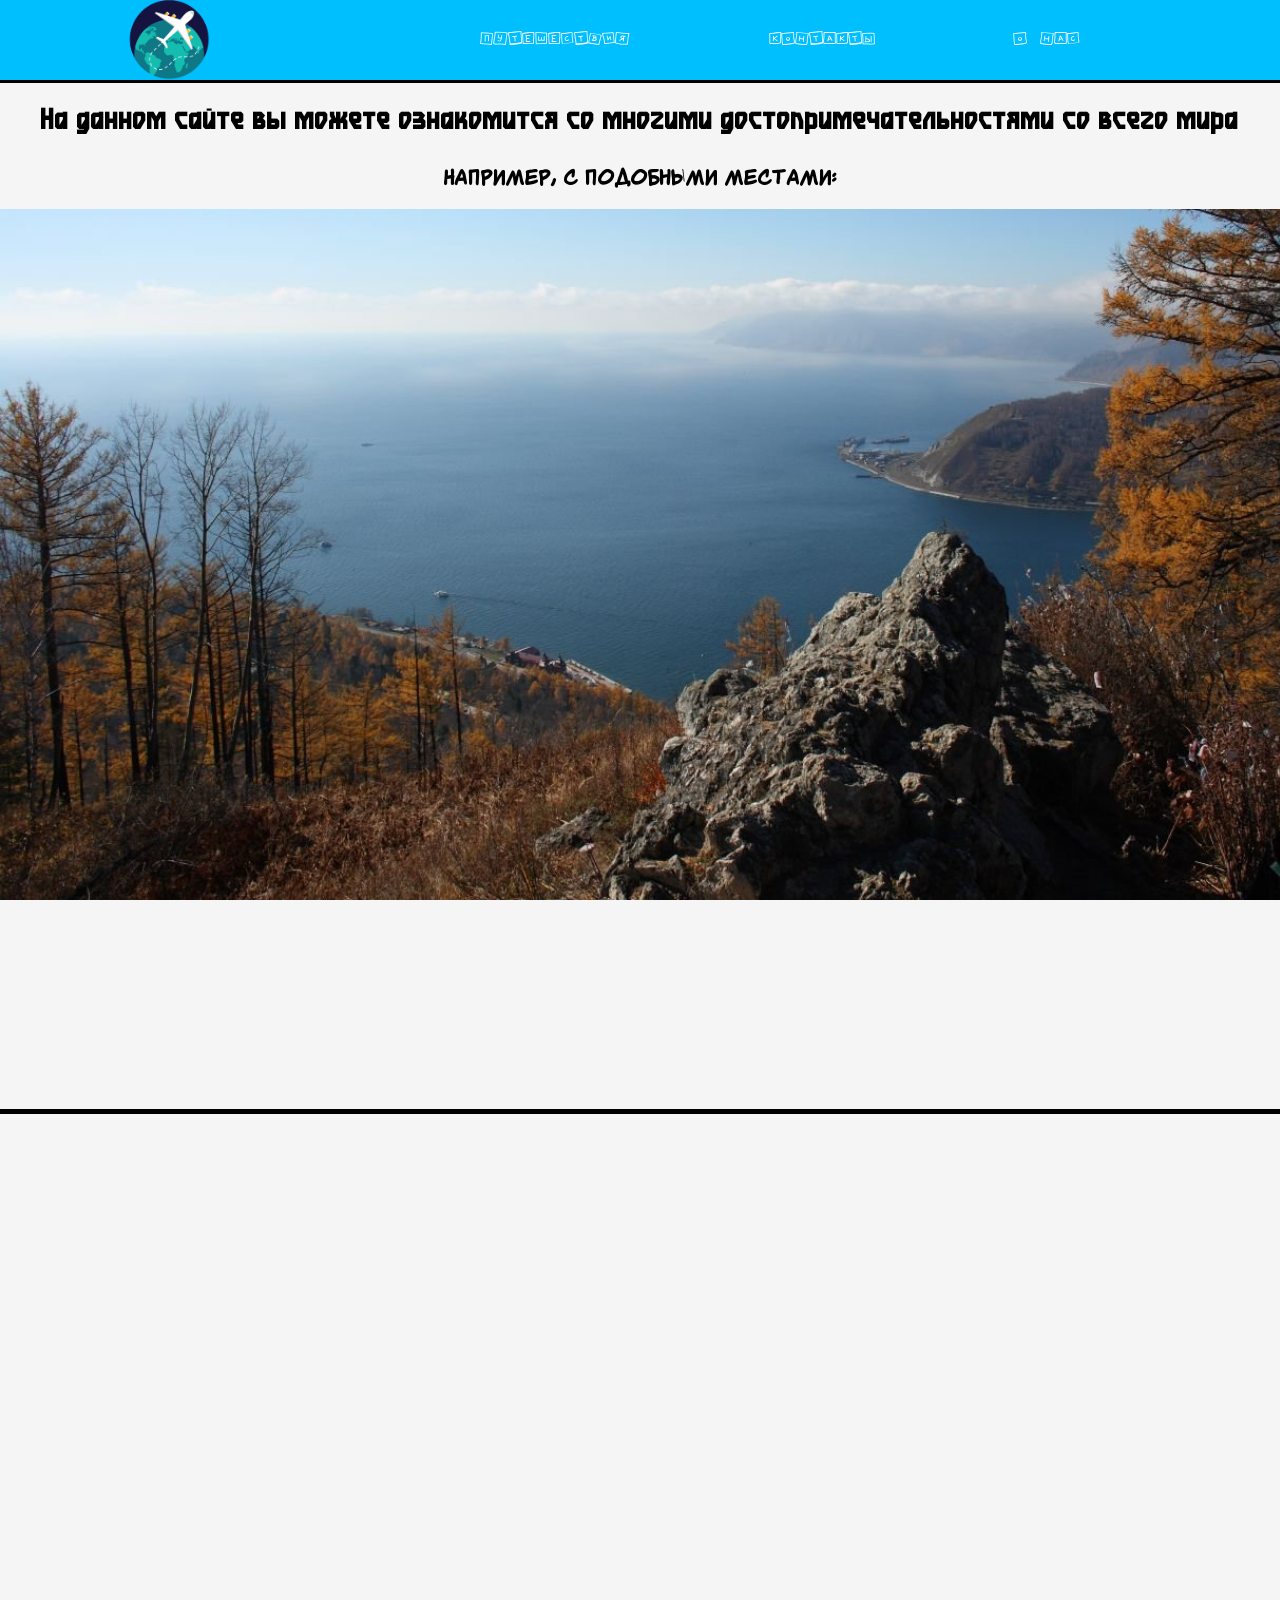
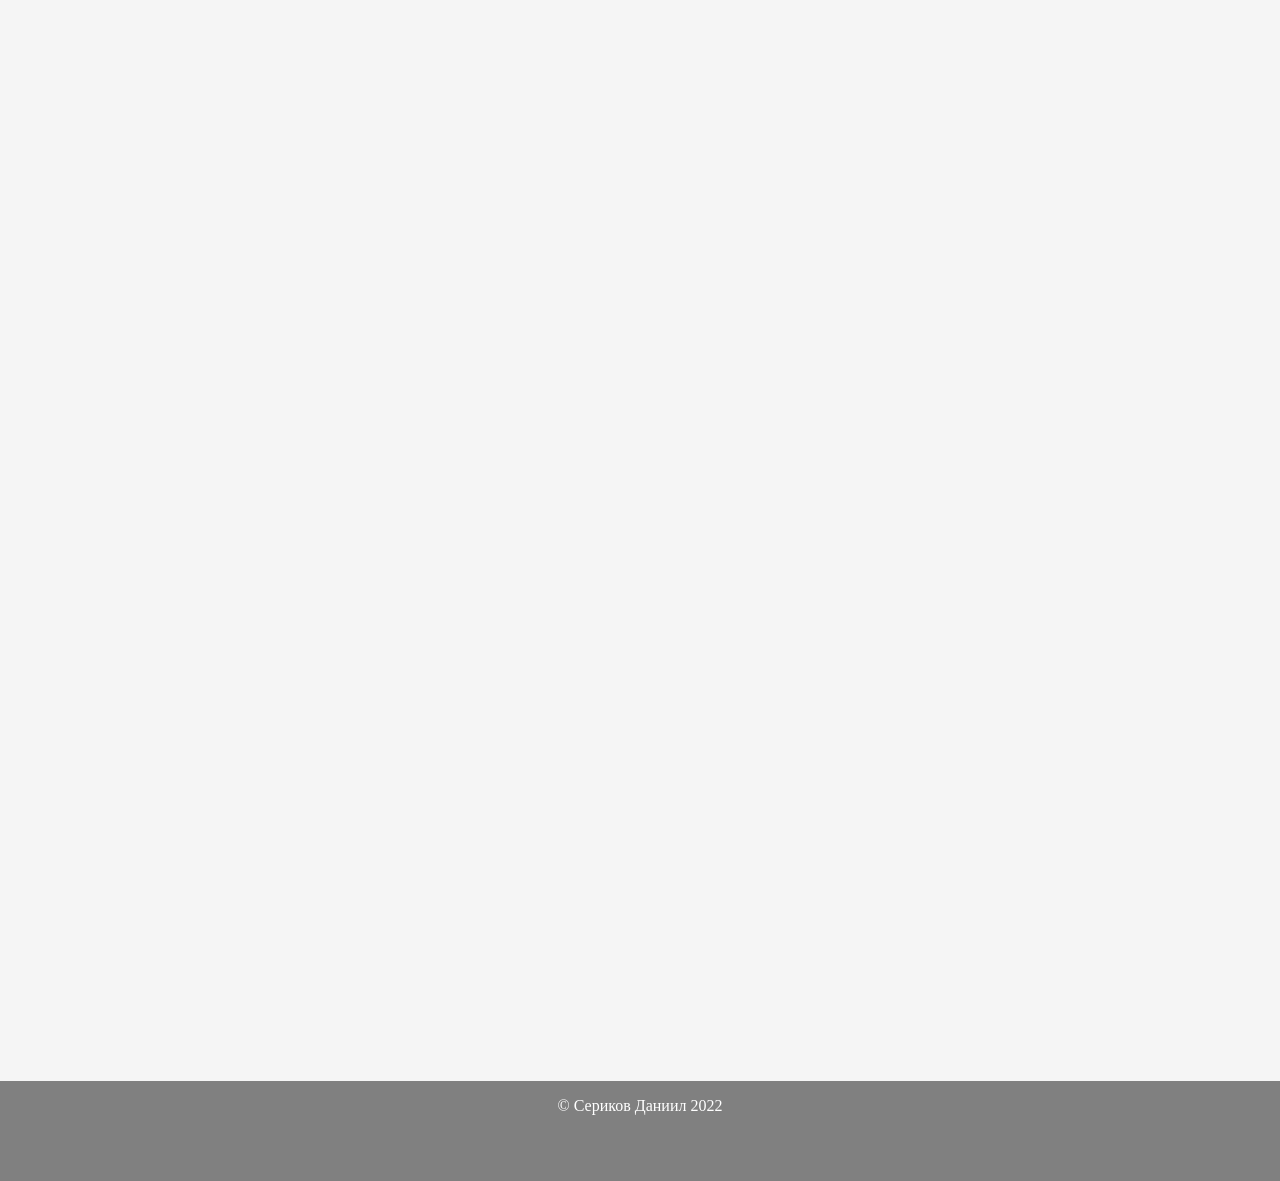
<file: My first site/index.html>
<!DOCTYPE html>
<html lang="en">
<head>
    <meta charset="UTF-8">
    <meta http-equiv="X-UA-Compatible" content="IE=edge">
    <meta name="viewport" content="width=device-width, initial-scale=1.0">
    <title>Document</title>
    <link rel="stylesheet" href="style.css">

</head>
<body>
    <header>
        <div class="header">
            <a href="index.html">
                <div class="logo"></div>
            </a>
            <div class="flex">
                <div class="adventures">
                    ПУТЕШЕСТВИЯ
                    <div class="continents">
                        <a href="Eurasia.html"><div class="Eurasia">Евразия</div></a>
                        <a href="North_America.html"><div class="North_America">Северная Америка</div></a>
                        <a href="South_America.html"><div class="South_America">Южная Америка</div></a>
                        <a href="Africa.html"><div class="Africa">Африка</div></a>
                        <a href="Australia.html"><div class="Australia">Австралия</div></a>
                    </div>
                </div>
                <a href="contacts.html">
                    <div class="contacts">КОНТАКТЫ</div>
                </a>
                <a href="about_us.html">
                    <div class="about_us">О НАС</div>
                </a>
            </div>
        </div>
    </header>
    <main>
        <h1>На данном сайте вы можете ознакомится со многими достопримечательностями со всего мира</h1>
        <h2>Например, с подобными местами:</h2>
        <div class="baikal"></div>
        <div class="death_sea"></div>
        <div class="everest"></div>
        <div class="luvr"></div>
        <div class="machupikchu"></div>   
    </main>
    <footer>
        <div class="footer">
            <p>© Сериков Даниил 2022</p>
            <img class="plane" src="plane.png" alt="">
        </div>
    </footer>
</body>
</html>
</file>
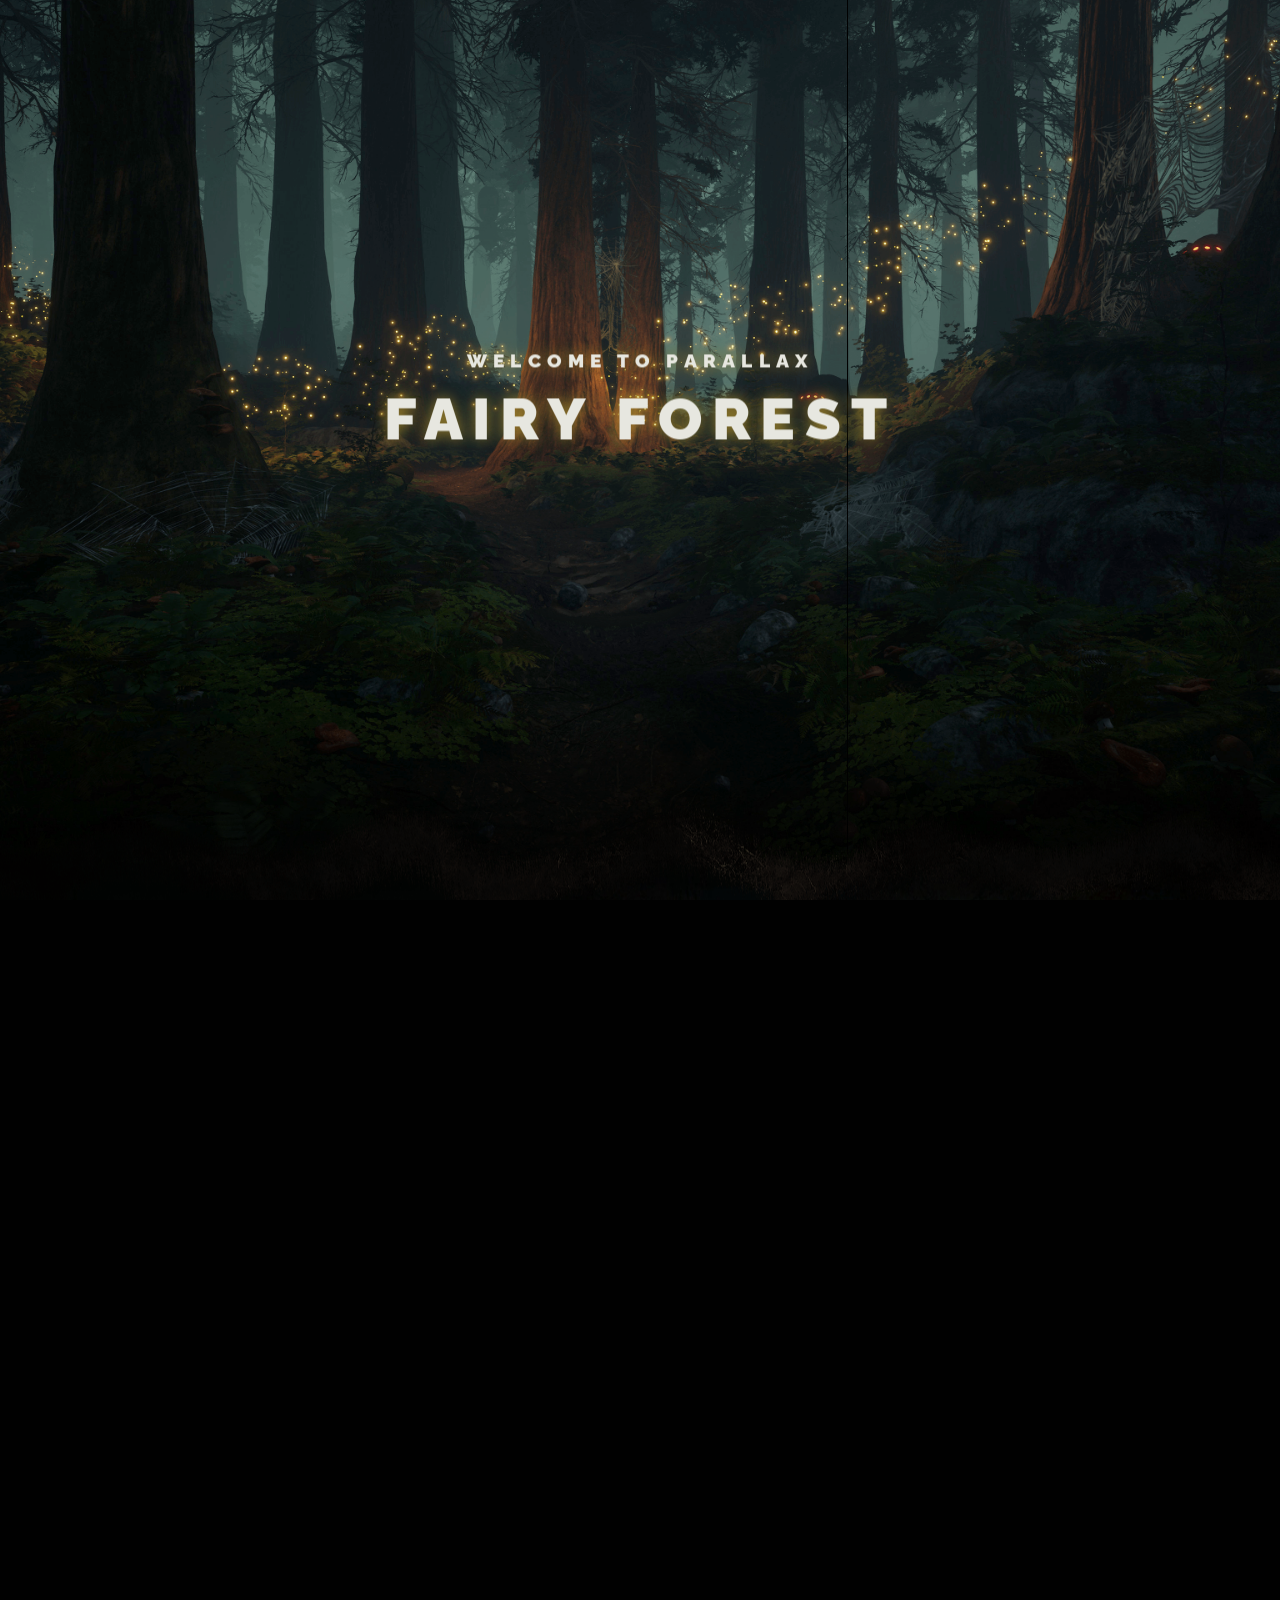
<file: Parallax site/index.html>
<!DOCTYPE html>
<html lang="en">
<head>

	<meta charset="UTF-8">
	<meta http-equiv="X-UA-Compatible" content="IE=edge">
	<meta name="viewport" content="width=device-width, initial-scale=1.0">

	<title>Document</title>

	<link rel="stylesheet" href="css/main.css">

	<script src="libs/gsap/gsap.min.js" defer></script>
	<script src="libs/gsap/ScrollTrigger.min.js" defer></script>
	<script src="libs/gsap/ScrollSmoother.min.js" defer></script>

	<script src="js/app.js" defer></script>

</head>
<body>

	<div class="wrapper">
		<div class="content">

			<header class="main-header">
				<div class="layers">
					<div class="layer__header">
						<div class="layers__caption">Welcome to Parallax</div>
						<div class="layers__title">Fairy Forest</div>
					</div>
					<div class="layer layers__base" style="background-image: url(img/layer-base.png);"></div>
					<div class="layer layers__middle" style="background-image: url(img/layer-middle.png);"></div>
					<div class="layer layers__front" style="background-image: url(img/layer-front.png);"></div>
				</div>
			</header>
		
			<article class="main-article" style="background-image: url(img/dungeon.jpg);">
				<div class="main-article__content">
					<h2 class="main-article__header">To be continued</h2>
					<p class="main-article__paragraph">Lorem ipsum dolor sit, amet consectetur adipisicing elit. Omnis error provident dignissimos facere. Repellendus tempore autem qui! Quia magnam tempora esse id necessitatibus corrupti mollitia expedita sapiente cum rerum, ut dicta laboriosam!</p>
				</div>
				<div class="copy">©D.Serikov</div>
			</article>

		</div>
	</div>

</body>
</html>
</file>
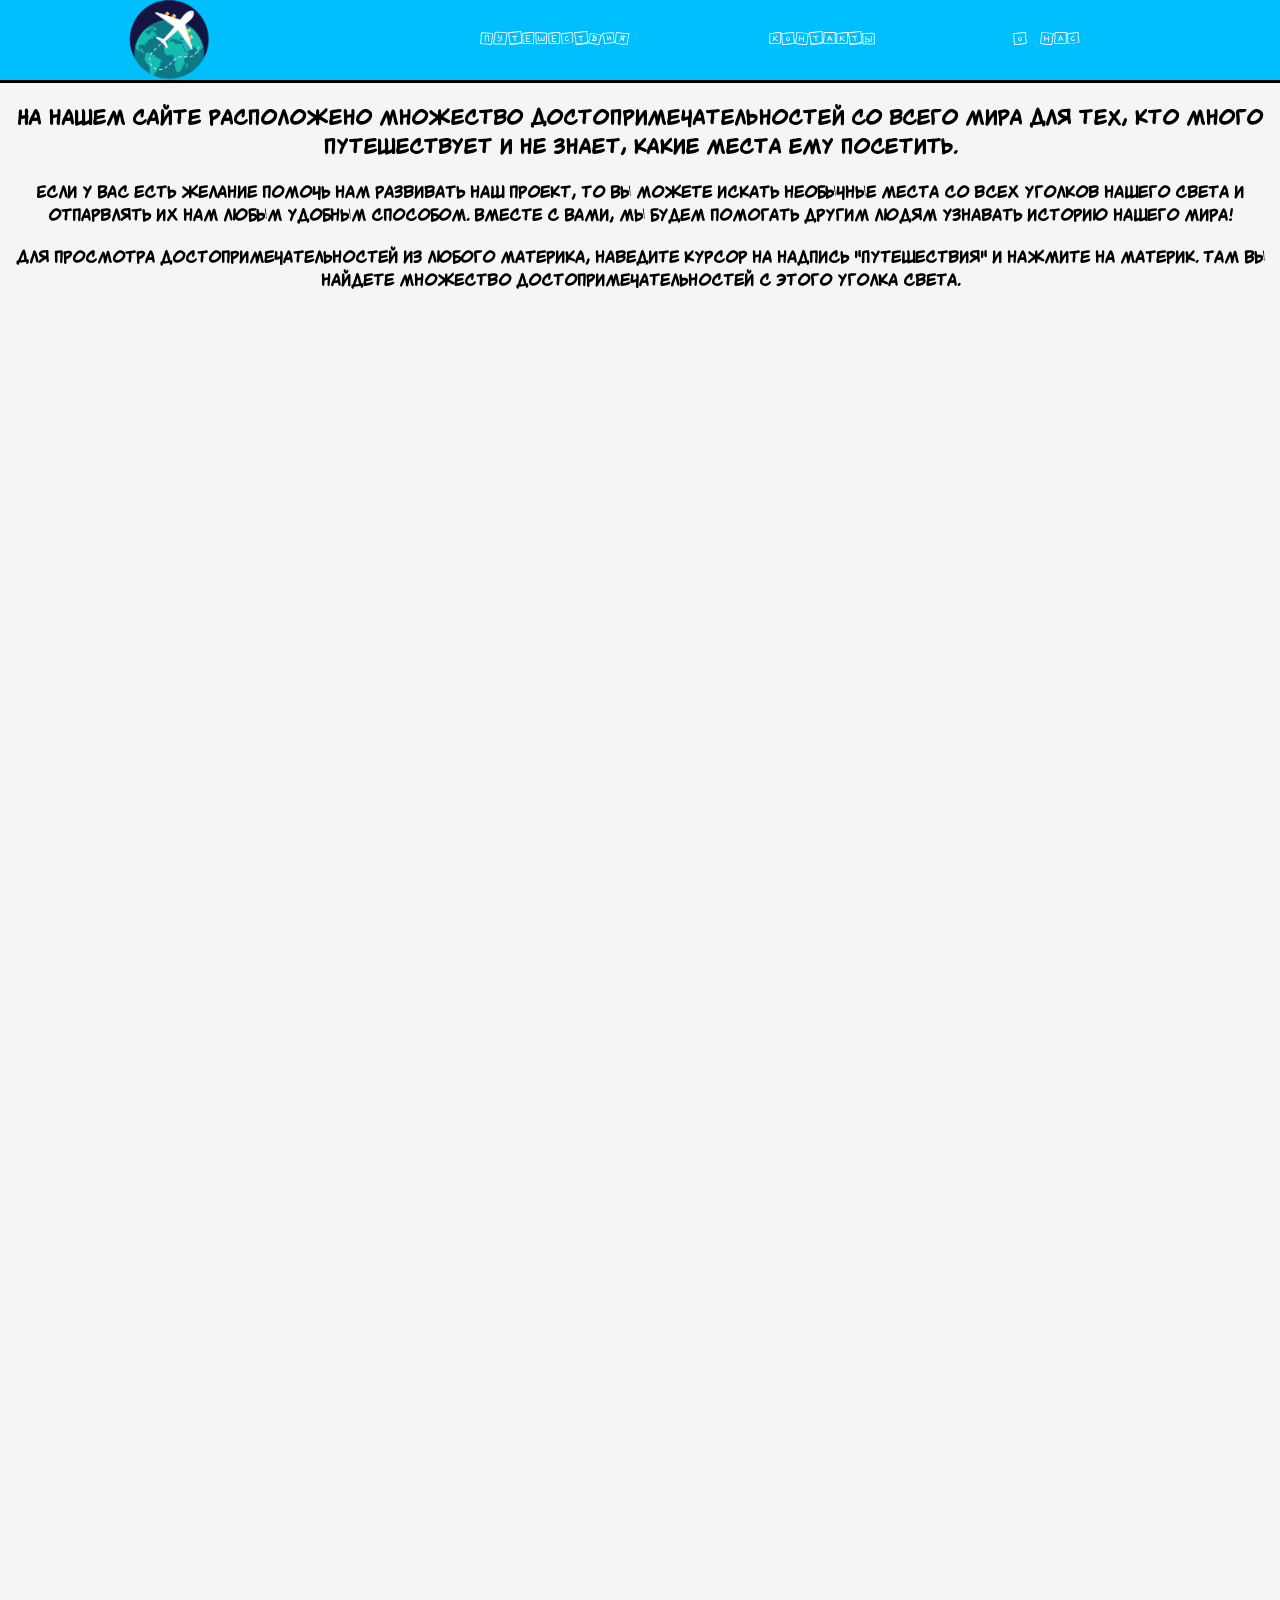
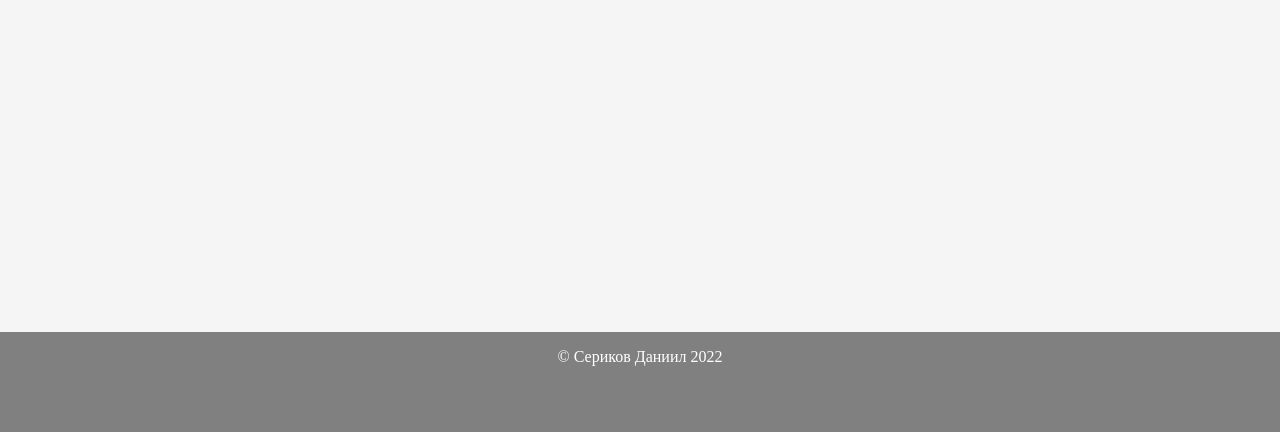
<file: My first site/about_us.html>
<!DOCTYPE html>
<html lang="en">
<head>
    <meta charset="UTF-8">
    <meta http-equiv="X-UA-Compatible" content="IE=edge">
    <meta name="viewport" content="width=device-width, initial-scale=1.0">
    <title>Document</title>
    <link rel="stylesheet" href="style.css">
</head>
<body>
    <header>
        <div class="header">
            <a href="index.html">
                <div class="logo"></div>
            </a>
            <div class="flex">
                <div class="adventures">
                    ПУТЕШЕСТВИЯ
                    <div class="continents">
                        <a href="Eurasia.html"><div class="Eurasia">Евразия</div></a>
                        <a href="North_America.html"><div class="North_America">Северная Америка</div></a>
                        <a href="South_America.html"><div class="South_America">Южная Америка</div></a>
                        <a href="Africa.html"><div class="Africa">Африка</div></a>
                        <a href="Australia.html"><div class="Australia">Австралия</div></a>
                    </div>
                </div>
                <a href="contacts.html">
                    <div class="contacts">КОНТАКТЫ</div>
                </a>
                <a href="about_us.html">
                    <div class="about_us">О НАС</div>
                </a>
            </div>
        </div>
    </header>
    <main>
        <h2>На нашем сайте расположено множество достопримечательностей со всего мира для тех, кто много путешествует и не знает, какие места ему посетить.</h3>
        <h3>Если у Вас есть желание помочь нам развивать наш проект, то Вы можете искать необычные места со всех уголков нашего света и отпарвлять их нам любым удобным способом. Вместе с Вами, мы будем помогать другим людям узнавать историю нашего мира!</h3>
        <h3>Для просмотра достопримечательностей из любого материка, наведите курсор на надпись "Путешествия" и нажмите на материк. Там Вы найдете множество достопримечательностей с этого уголка света.</h3>

    </main>
    <footer>
        <div class="footer">
            <p>© Сериков Даниил 2022</p>
            <img class="plane" src="plane.png" alt="">
        </div>
    </footer>
</body>
</html>
</file>
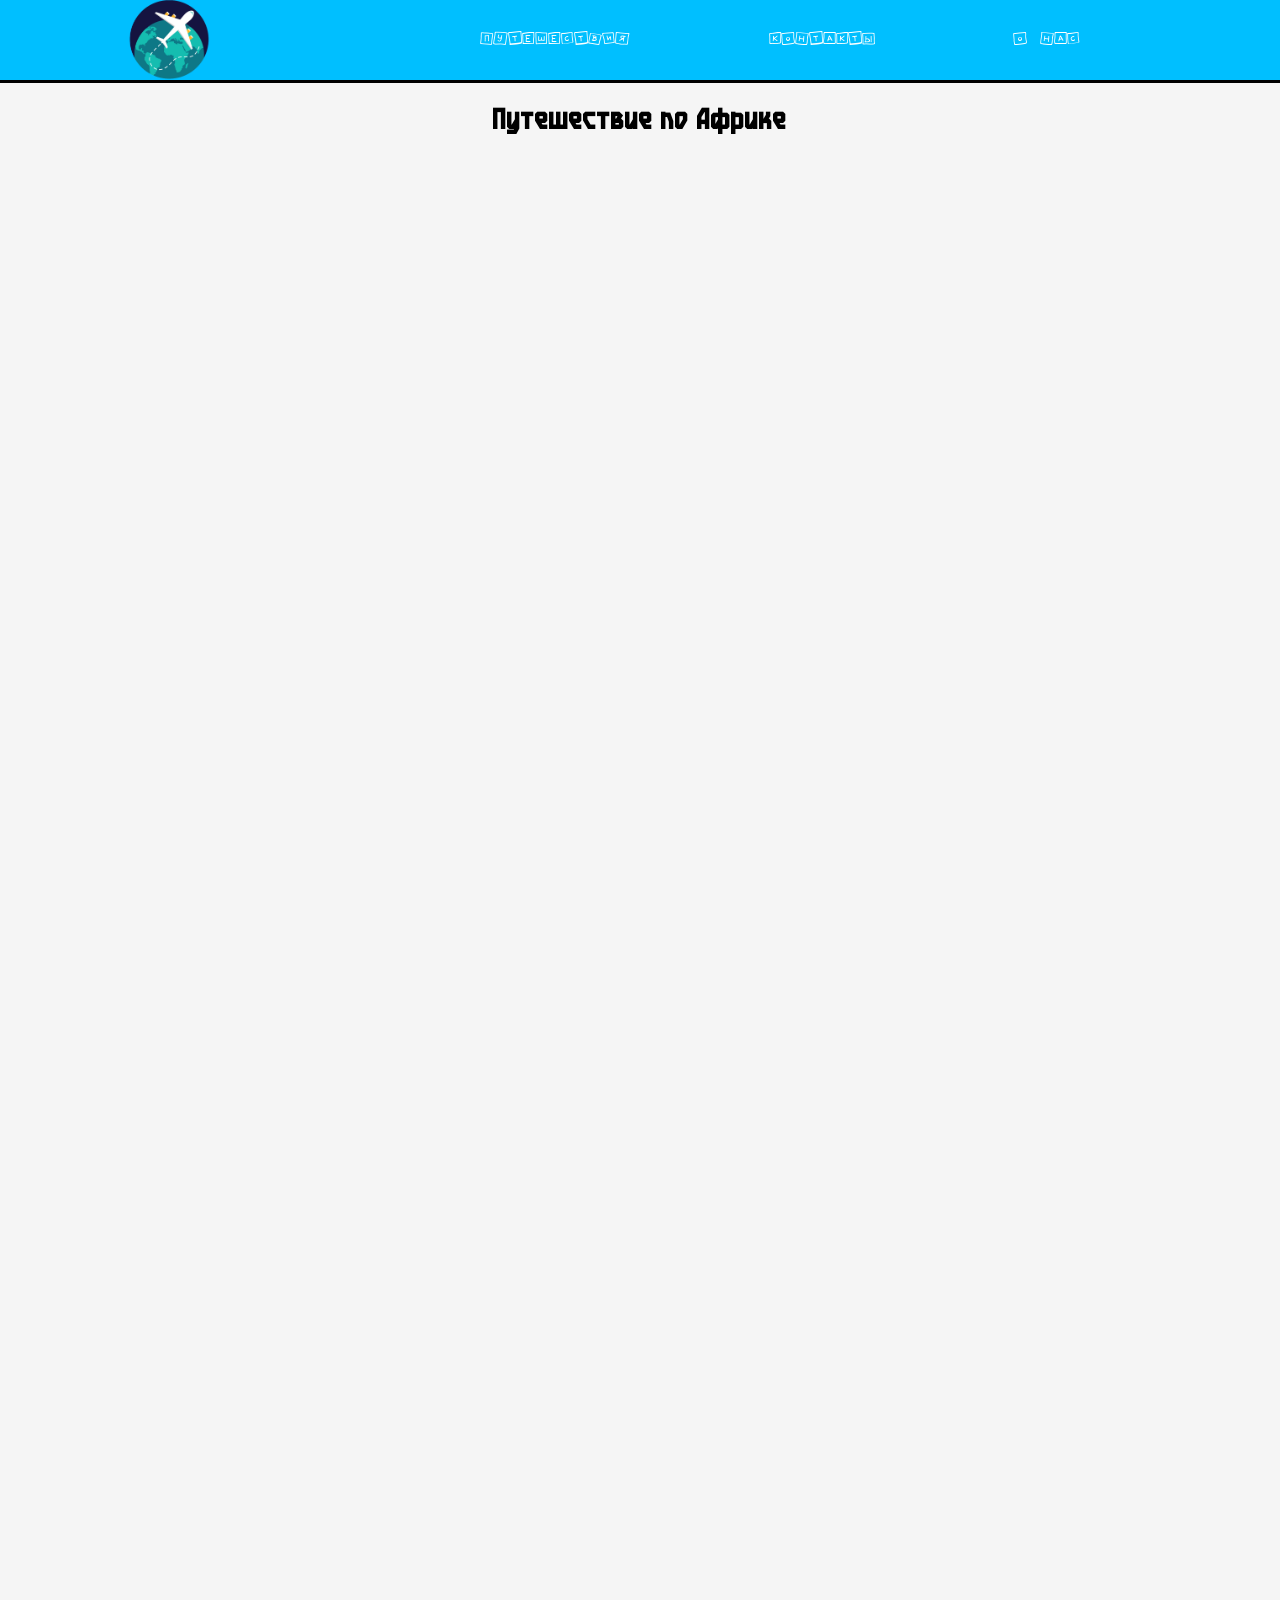
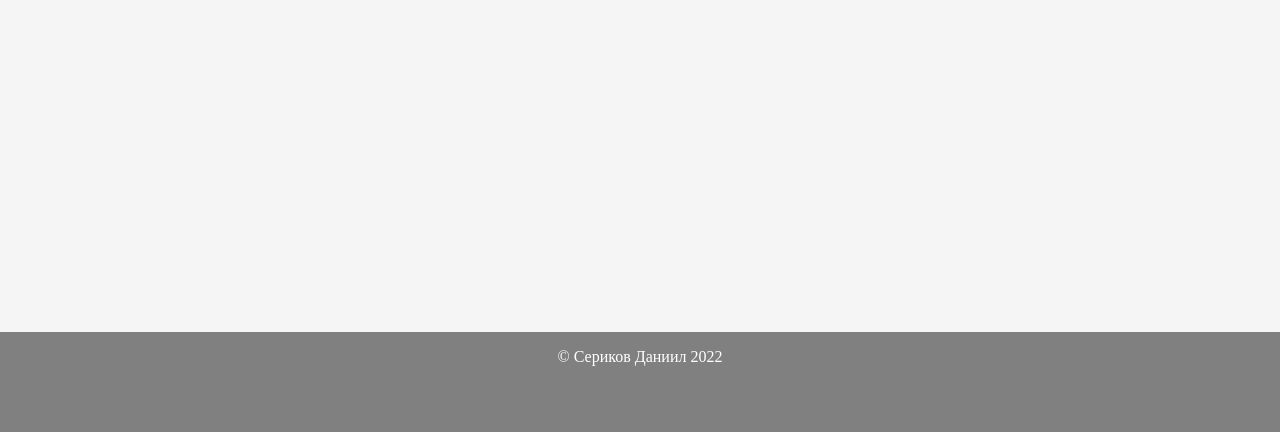
<file: My first site/Africa.html>
<!DOCTYPE html>
<html lang="en">
<head>
    <meta charset="UTF-8">
    <meta http-equiv="X-UA-Compatible" content="IE=edge">
    <meta name="viewport" content="width=device-width, initial-scale=1.0">
    <title>Document</title>
    <link rel="stylesheet" href="style.css">

</head>
<body>
    <header>
        <div class="header">
            <a href="index.html">
                <div class="logo"></div>
            </a>
            <div class="flex">
                <div class="adventures">
                    ПУТЕШЕСТВИЯ
                    <div class="continents">
                        <a href="Eurasia.html"><div class="Eurasia">Евразия</div></a>
                        <a href="North_America.html"><div class="North_America">Северная Америка</div></a>
                        <a href="South_America.html"><div class="South_America">Южная Америка</div></a>
                        <a href="Africa.html"><div class="Africa">Африка</div></a>
                        <a href="Australia.html"><div class="Australia">Австралия</div></a>
                    </div>
                </div>
                <a href="contacts.html">
                    <div class="contacts">КОНТАКТЫ</div>
                </a>
                <a href="about_us.html">
                    <div class="about_us">О НАС</div>
                </a>
            </div>
        </div>
    </header>
    <main>
        <h1>Путешествие по Африке</h1>
    </main>
    <footer>
        <div class="footer">
            <p>© Сериков Даниил 2022</p>
            <img class="plane" src="plane.png" alt="">
        </div>
    </footer>
</body>
</html>
</file>
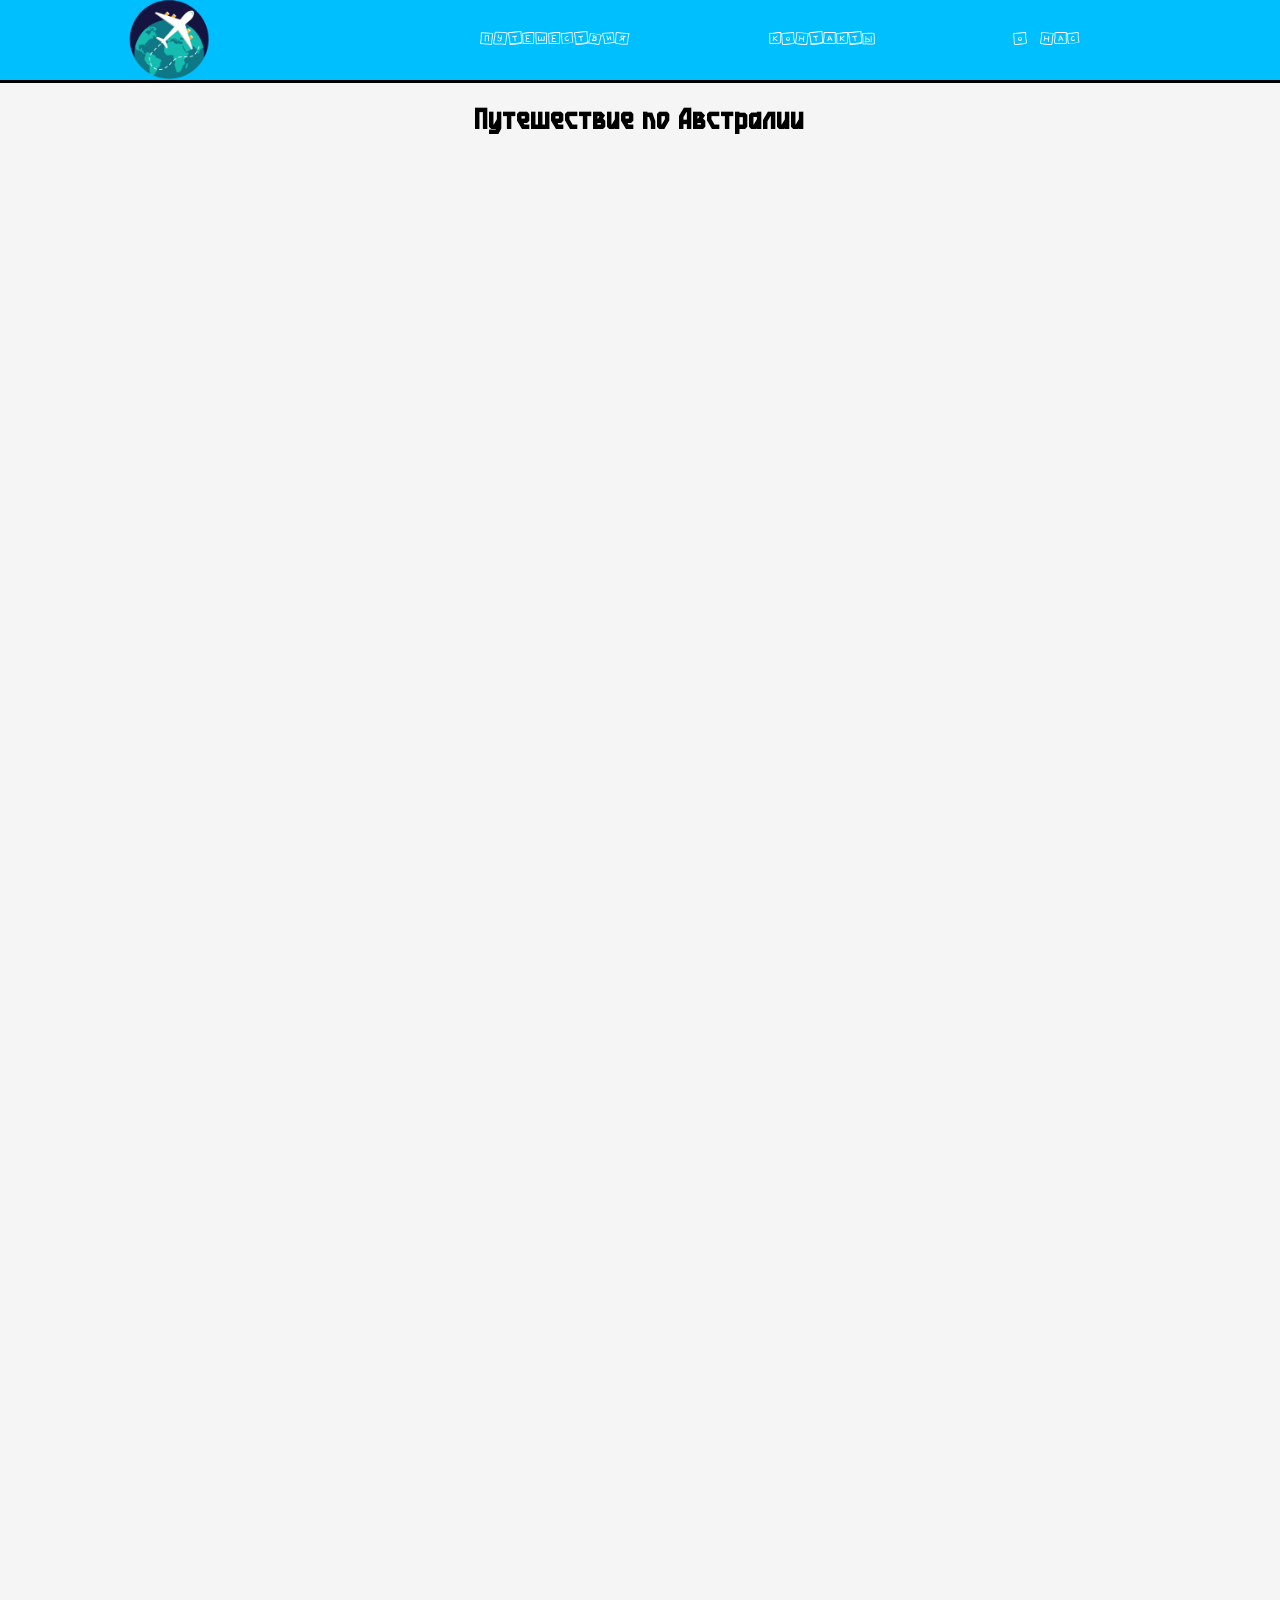
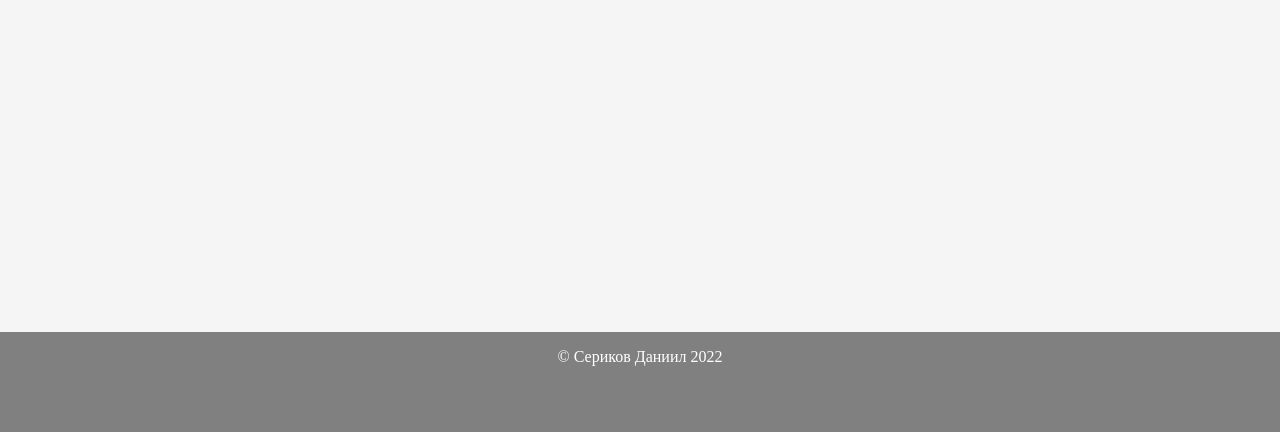
<file: My first site/Australia.html>
<!DOCTYPE html>
<html lang="en">
<head>
    <meta charset="UTF-8">
    <meta http-equiv="X-UA-Compatible" content="IE=edge">
    <meta name="viewport" content="width=device-width, initial-scale=1.0">
    <title>Document</title>
    <link rel="stylesheet" href="style.css">

</head>
<body>
    <header>
        <div class="header">
            <a href="index.html">
                <div class="logo"></div>
            </a>
            <div class="flex">
                <div class="adventures">
                    ПУТЕШЕСТВИЯ
                    <div class="continents">
                        <a href="Eurasia.html"><div class="Eurasia">Евразия</div></a>
                        <a href="North_America.html"><div class="North_America">Северная Америка</div></a>
                        <a href="South_America.html"><div class="South_America">Южная Америка</div></a>
                        <a href="Africa.html"><div class="Africa">Африка</div></a>
                        <a href="Australia.html"><div class="Australia">Австралия</div></a>
                    </div>
                </div>
                <a href="contacts.html">
                    <div class="contacts">КОНТАКТЫ</div>
                </a>
                <a href="about_us.html">
                    <div class="about_us">О НАС</div>
                </a>
            </div>
        </div>
    </header>
    <main>
        <h1>Путешествие по Австралии</h1>
    </main>
    <footer>
        <div class="footer">
            <p>© Сериков Даниил 2022</p>
            <img class="plane" src="plane.png" alt="">
        </div>
    </footer>
</body>
</html>
</file>
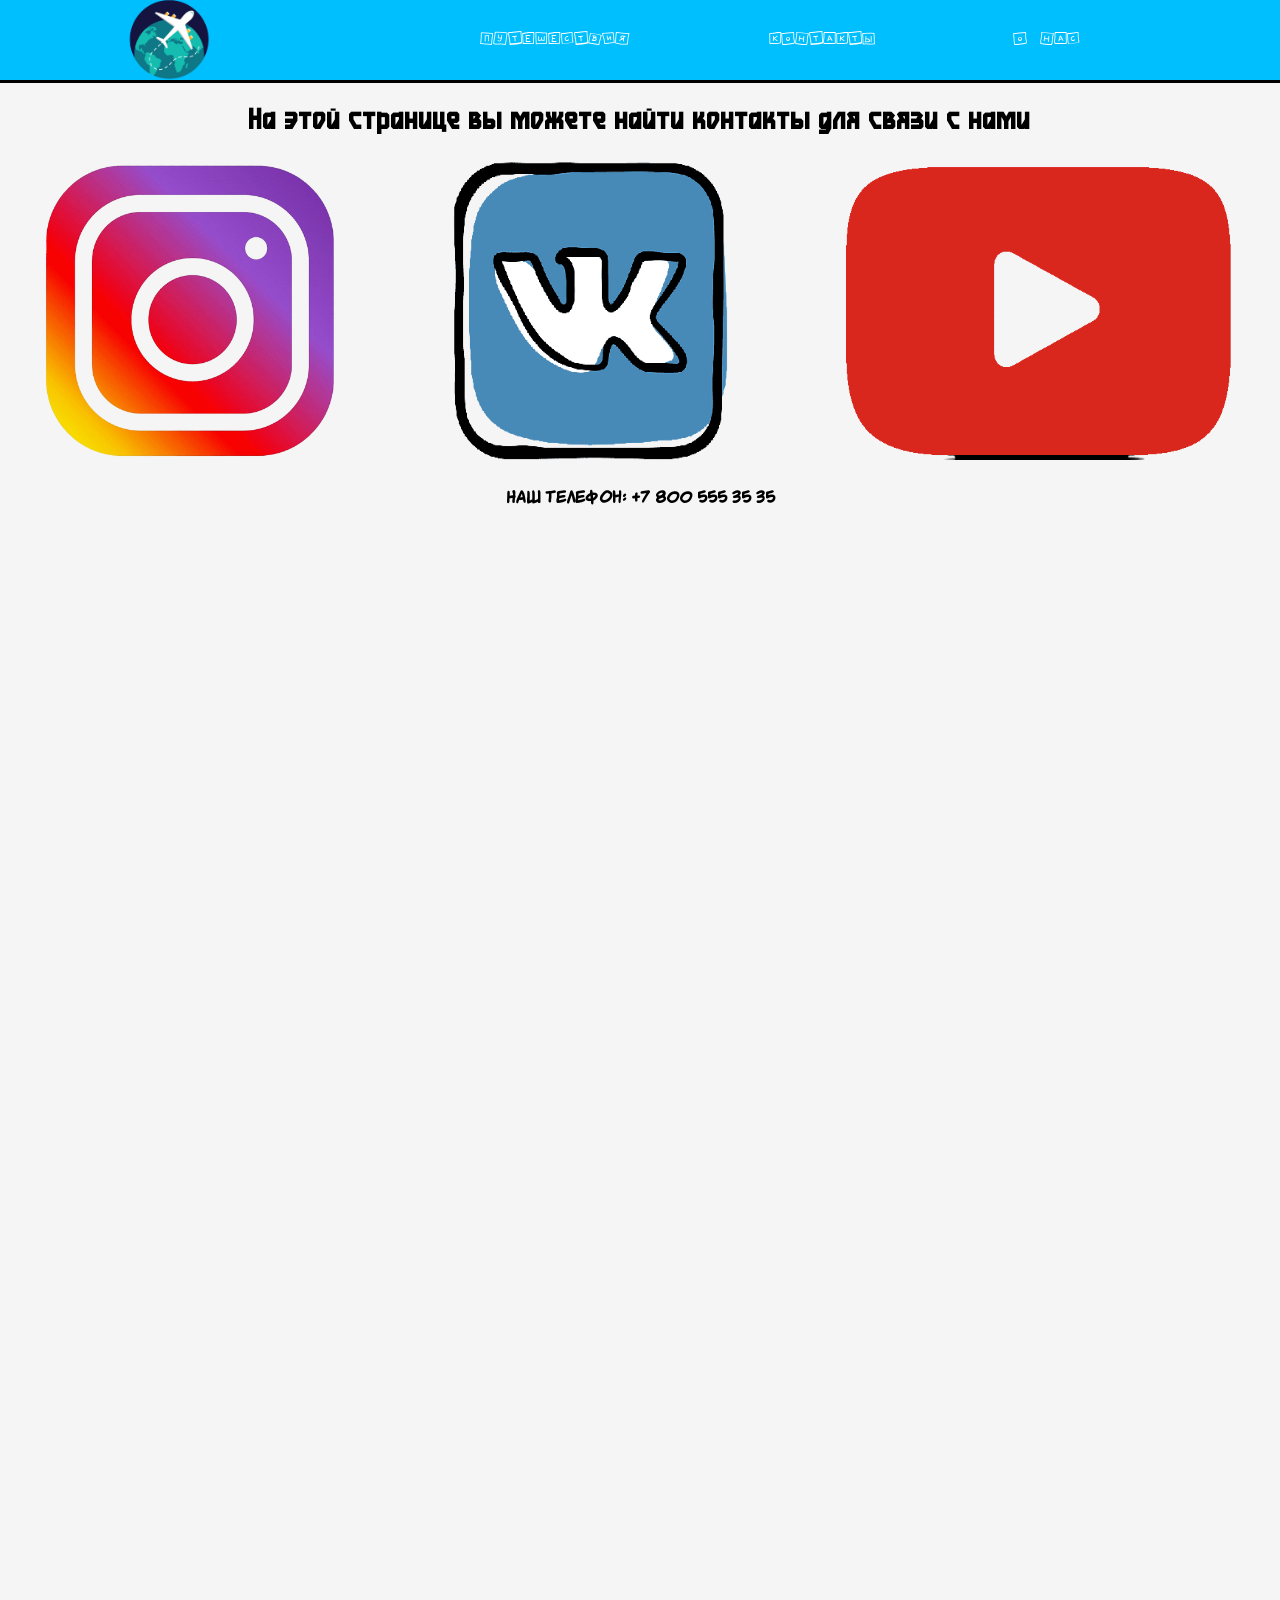
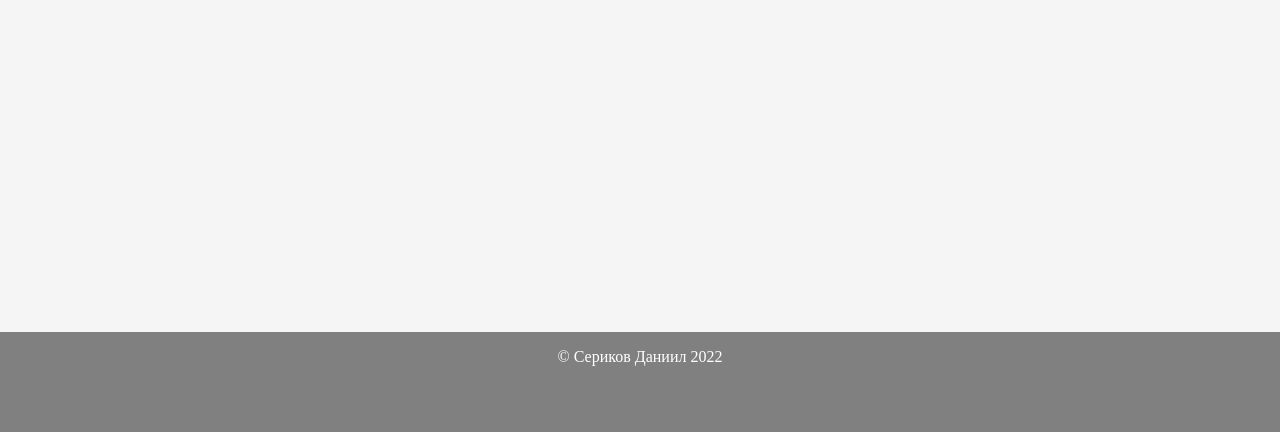
<file: My first site/contacts.html>
<!DOCTYPE html>
<html lang="en">
<head>
    <meta charset="UTF-8">
    <meta http-equiv="X-UA-Compatible" content="IE=edge">
    <meta name="viewport" content="width=device-width, initial-scale=1.0">
    <title>Document</title>
    <link rel="stylesheet" href="style.css">
</head>
<body>
    <header>
        <div class="header">
            <a href="index.html">
                <div class="logo"></div>
            </a>
            <div class="flex">
                <div class="adventures">
                    ПУТЕШЕСТВИЯ
                    <div class="continents">
                        <a href="Eurasia.html"><div class="Eurasia">Евразия</div></a>
                        <a href="North_America.html"><div class="North_America">Северная Америка</div></a>
                        <a href="South_America.html"><div class="South_America">Южная Америка</div></a>
                        <a href="Africa.html"><div class="Africa">Африка</div></a>
                        <a href="Australia.html"><div class="Australia">Австралия</div></a>
                    </div>
                </div>
                <a href="contacts.html">
                    <div class="contacts">КОНТАКТЫ</div>
                </a>
                <a href="about_us.html">
                    <div class="about_us">О НАС</div>
                </a>
            </div>
        </div>
    </header>
    <main>
        <h1>На этой странице вы можете найти контакты для связи с нами</h1>
        <div class="flex2">
            <a href="https://www.instagram.com/">
                <img class="instagram" src="instagram.png" alt="">
            </a>
            <a href="https://vk.com/">
                <img class="vk" src="vk.png" alt="">
            </a>
            <a href="https://www.youtube.com/">
                <img class="youtube" src="youtube.png" alt="">
            </a>
        </div>
        <h3>Наш телефон: +7 800 555 35 35</h3>
    </main>
    <footer>
        <div class="footer">
            <p>© Сериков Даниил 2022</p>
            <img class="plane" src="plane.png" alt="">
        </div>
    </footer>
</body>
</html>
</file>
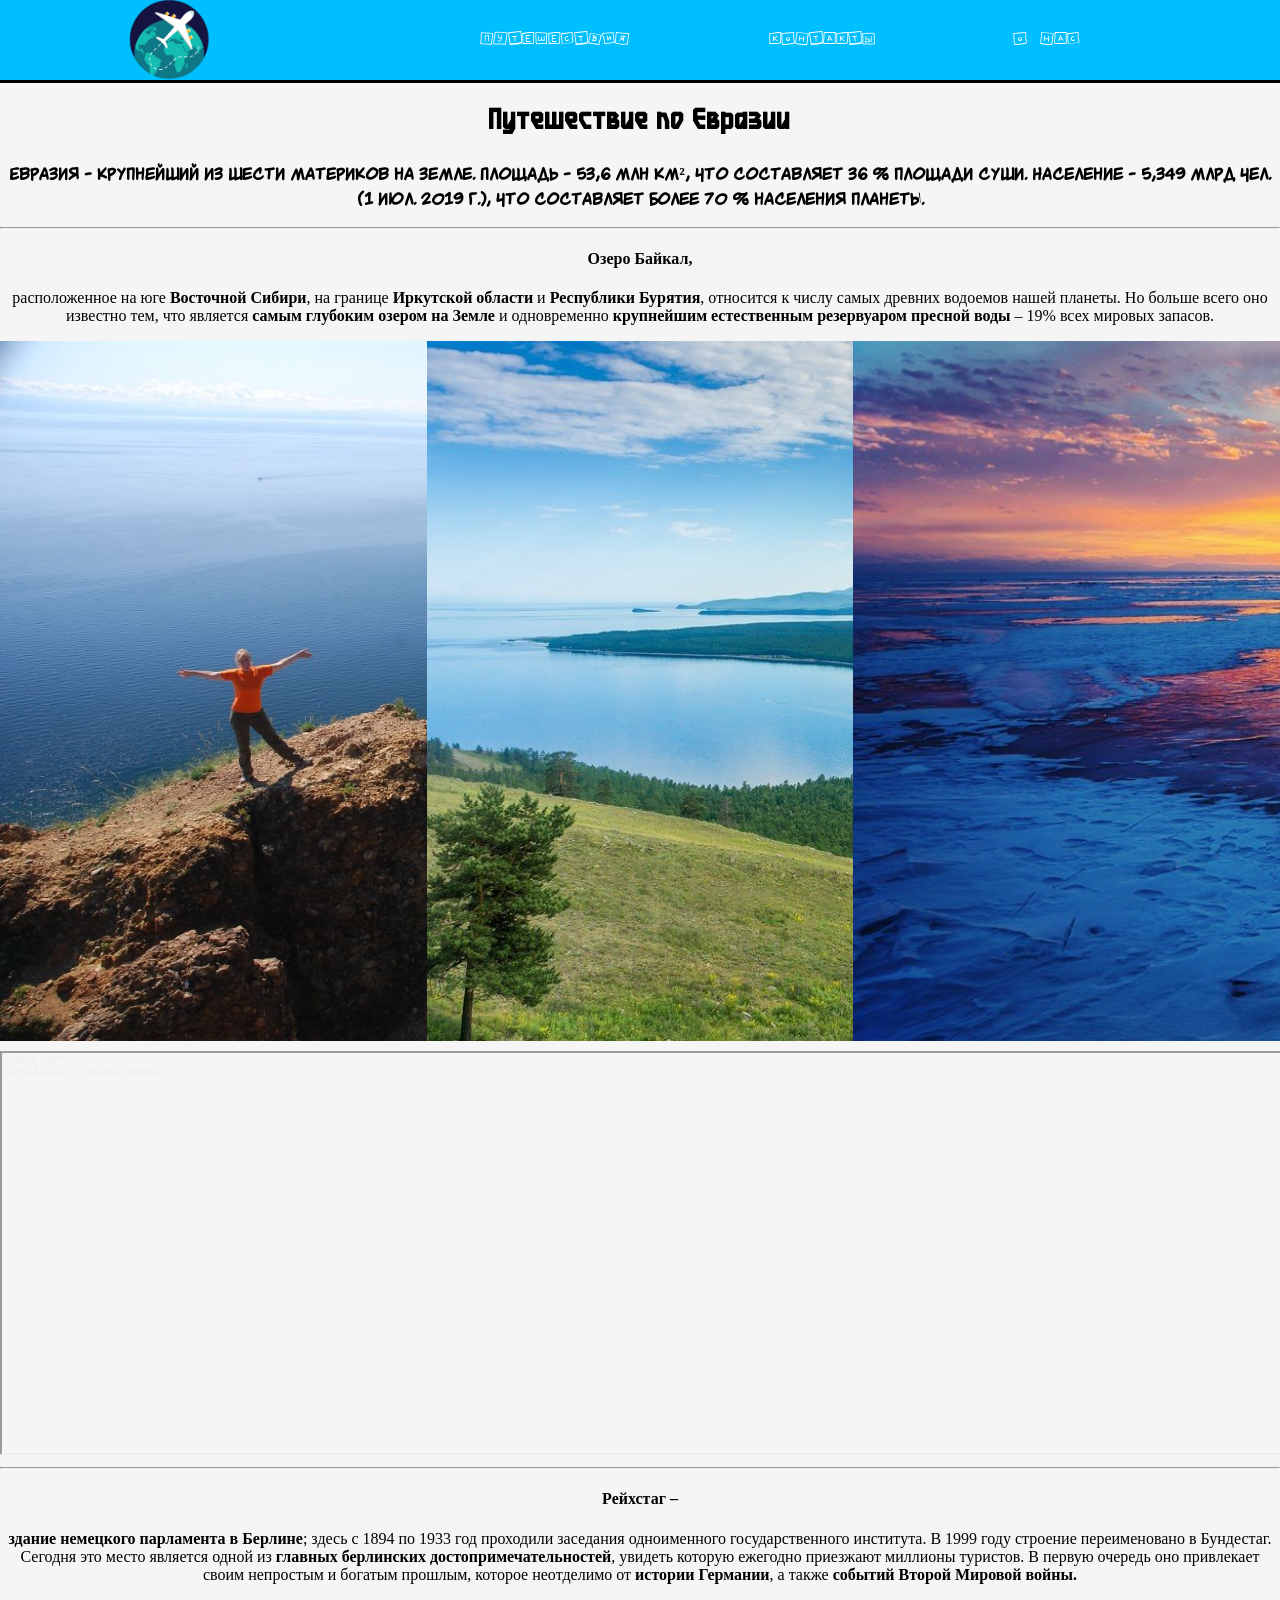
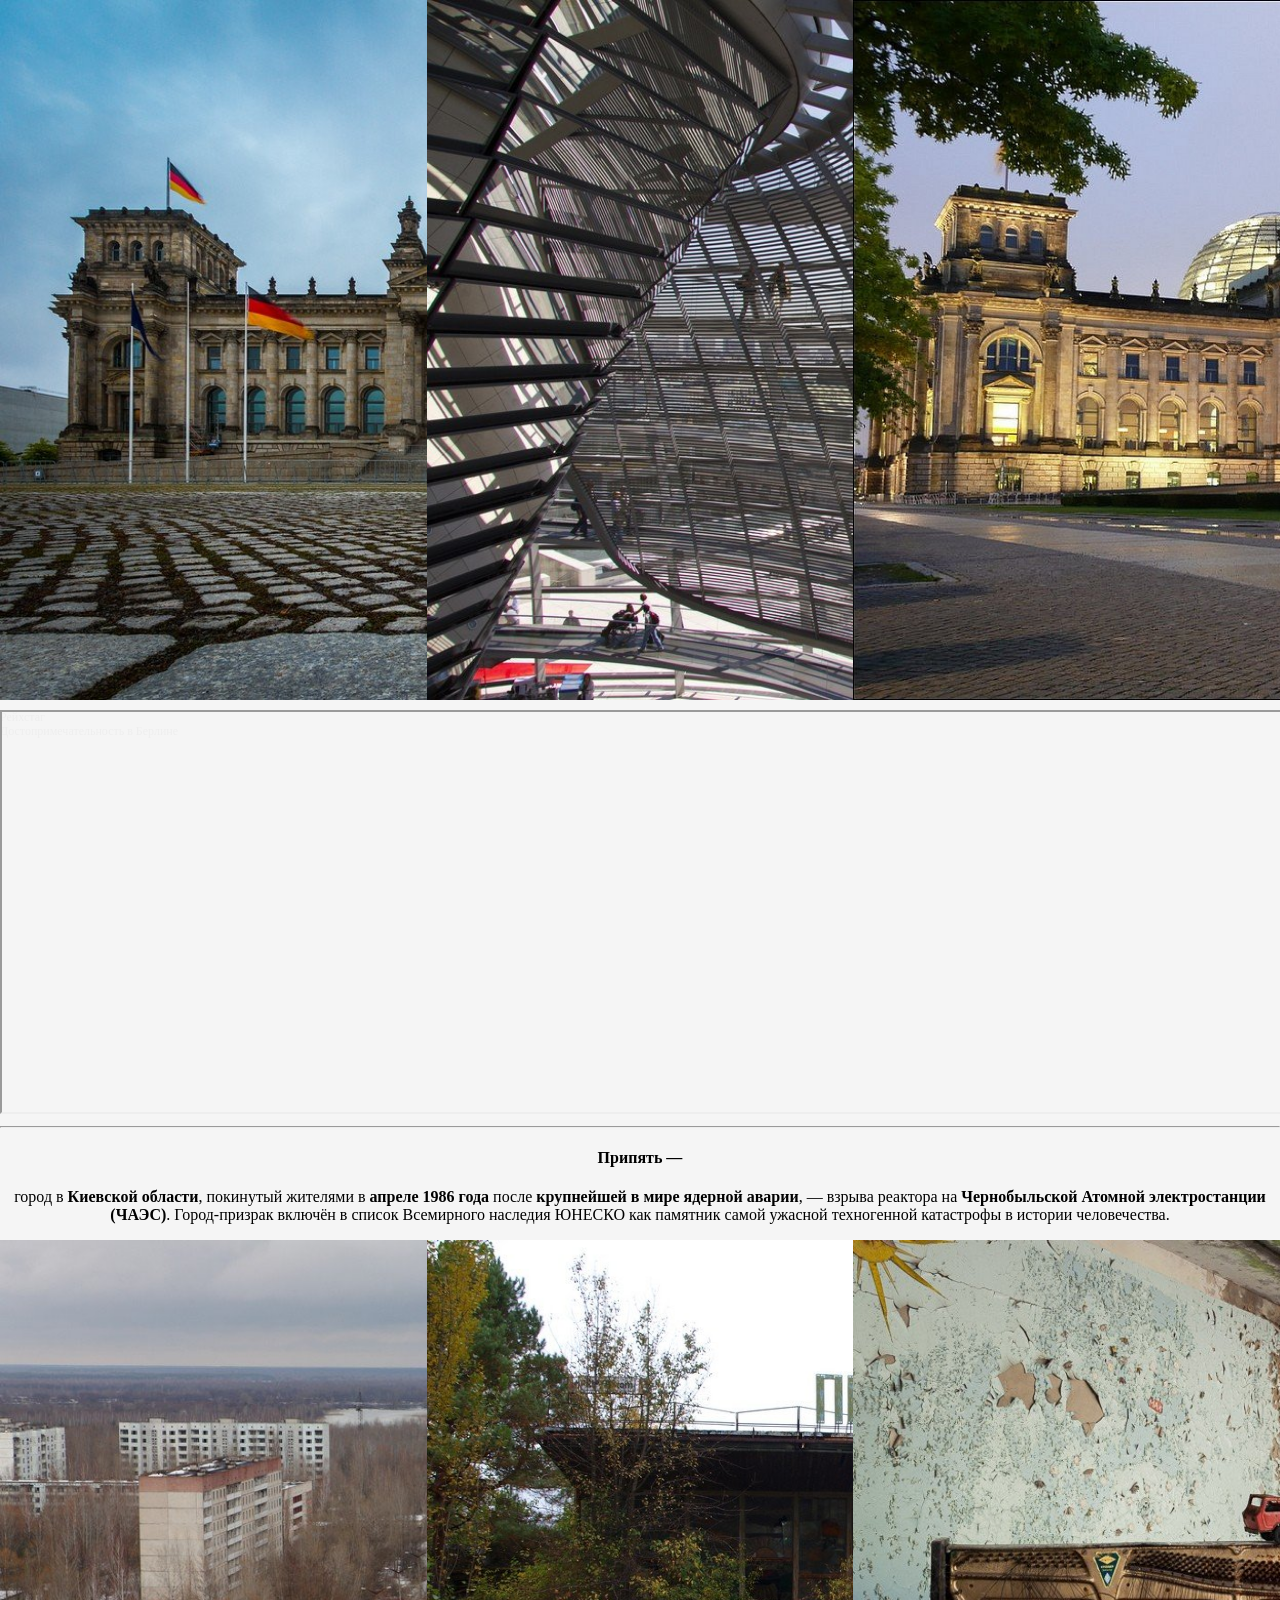
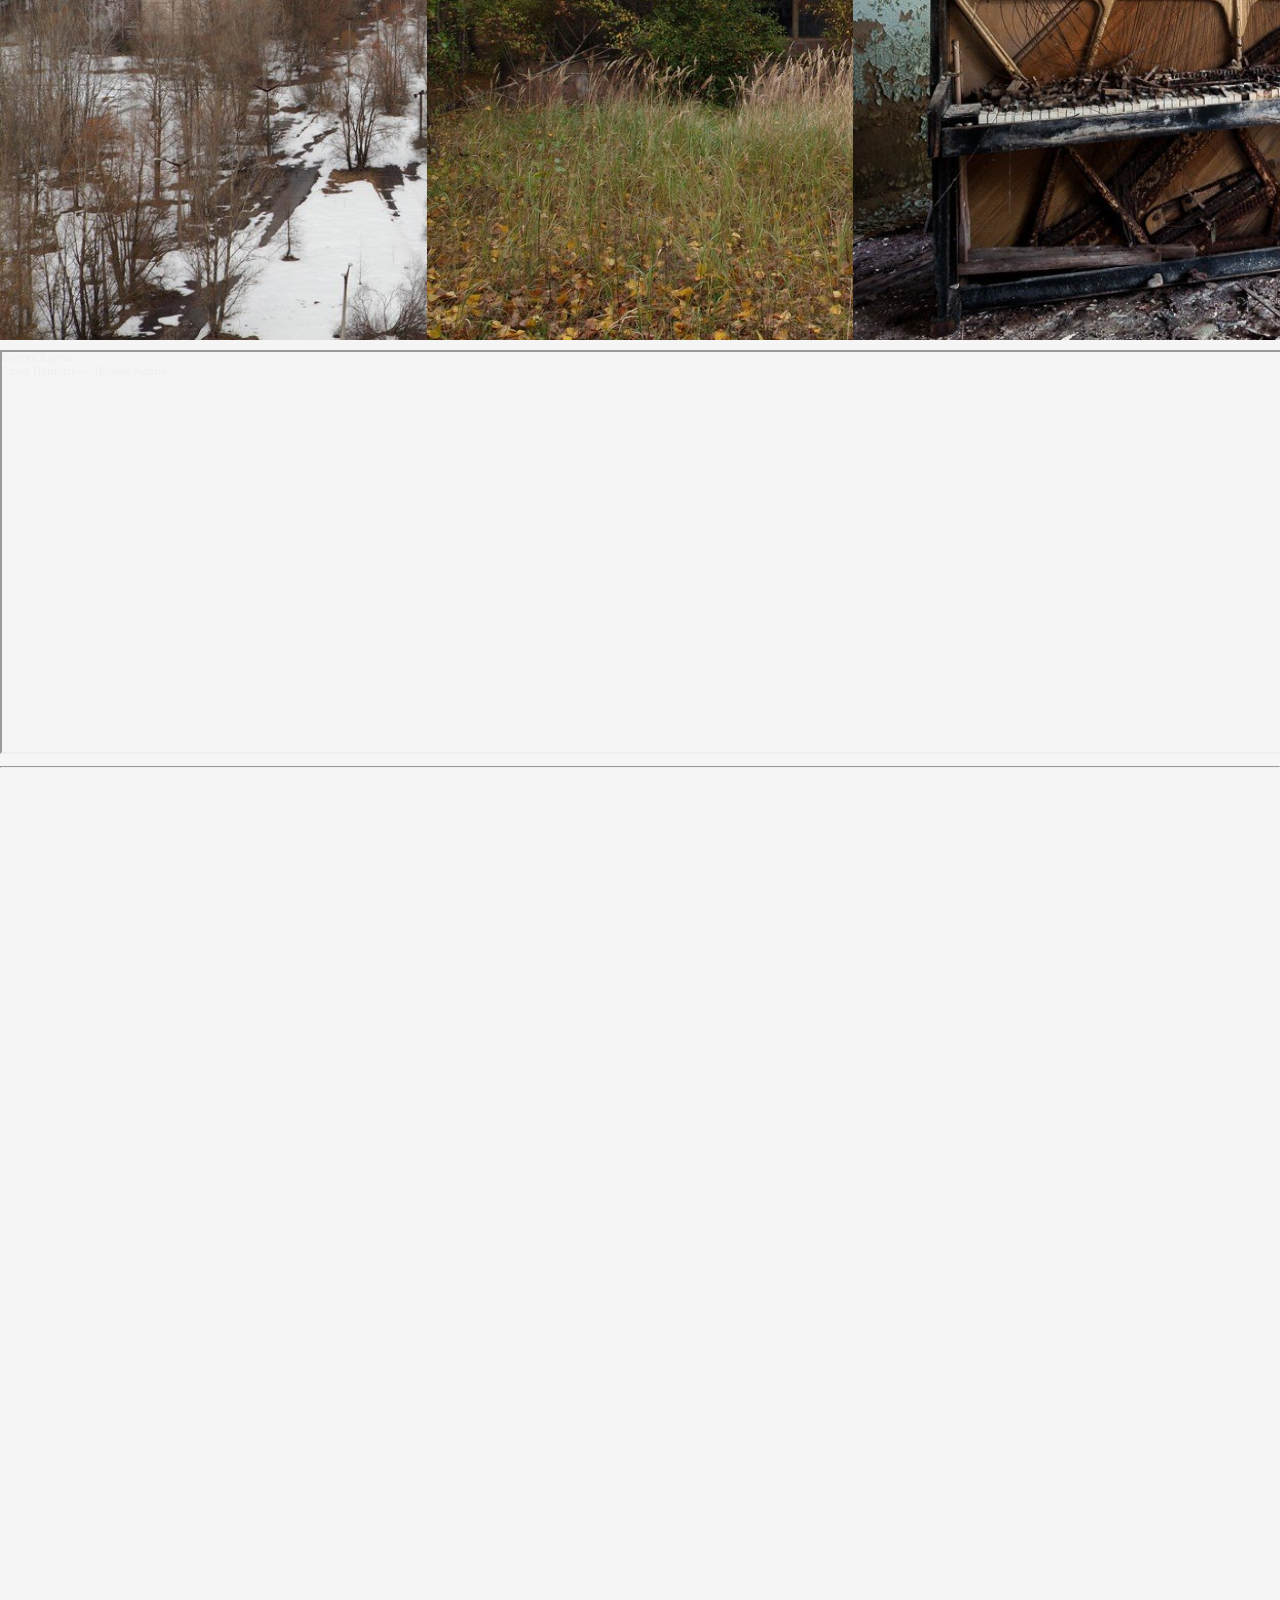
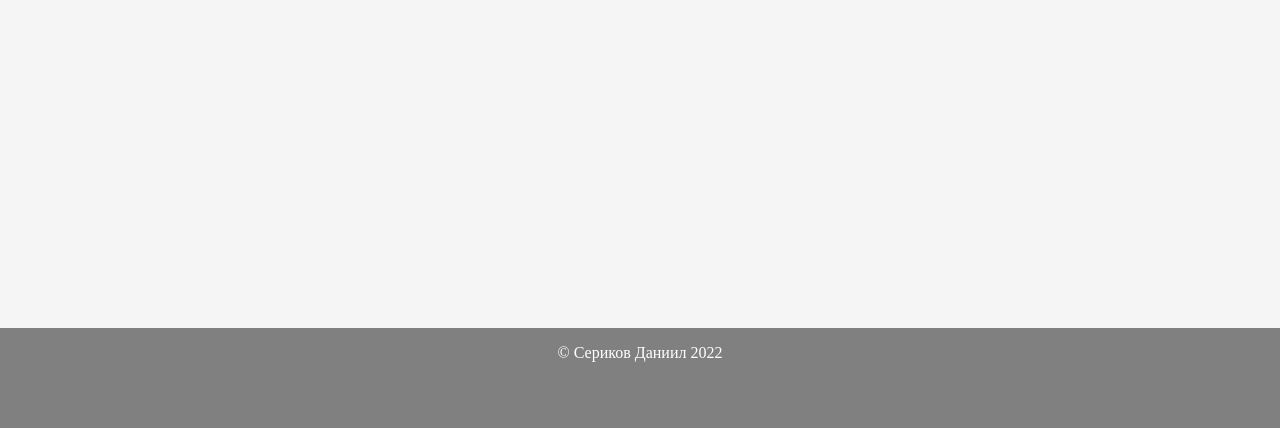
<file: My first site/Eurasia.html>
<!DOCTYPE html>
<html lang="en">
<head>
    <meta charset="UTF-8">
    <meta http-equiv="X-UA-Compatible" content="IE=edge">
    <meta name="viewport" content="width=device-width, initial-scale=1.0">
    <title>Document</title>
    <link rel="stylesheet" href="style.css">
</head>
<body>
    <header>
        <div class="header">
            <a href="index.html">
                <div class="logo"></div>
            </a>
            <div class="flex">
                <div class="adventures">
                    ПУТЕШЕСТВИЯ
                    <div class="continents">
                        <a href="Eurasia.html"><div class="Eurasia">Евразия</div></a>
                        <a href="North_America.html"><div class="North_America">Северная Америка</div></a>
                        <a href="South_America.html"><div class="South_America">Южная Америка</div></a>
                        <a href="Africa.html"><div class="Africa">Африка</div></a>
                        <a href="Australia.html"><div class="Australia">Австралия</div></a>
                    </div>
                </div>
                <a href="contacts.html">
                    <div class="contacts">КОНТАКТЫ</div>
                </a>
                <a href="about_us.html">
                    <div class="about_us">О НАС</div>
                </a>
            </div>
        </div>
    </header>
    <main>
        <h1>Путешествие по Евразии</h1>
        <h3>Евразия - крупнейший из шести материков на Земле. Площадь - 53,6 млн км², что составляет 36 % площади суши. Население - 5,349 млрд чел. (1 июл. 2019 г.), что составляет более 70 % населения планеты.</h3>
        <hr>
        <h4>Озеро Байкал,</h4>
        <p>расположенное на юге <b>Восточной Сибири</b>, на границе <strong>Иркутской области</strong> и <strong>Республики Бурятия</strong>, относится к числу самых древних водоемов нашей планеты. Но больше всего оно известно тем, что является <strong>самым глубоким озером на Земле</strong> и одновременно <strong>крупнейшим естественным резервуаром пресной воды</strong> – 19% всех мировых запасов.</p>
        <div class="baikal_flex">
            <div class="baikal2"></div>
            <div class="baikal3"></div>
            <div class="baikal4"></div>
        </div>
        <div style="position:relative;overflow:hidden;"><a href="https://yandex.ru/maps?utm_medium=mapframe&utm_source=maps" style="color:#eee;font-size:12px;position:absolute;top:0px;">Яндекс Карты</a><a href="https://yandex.ru/maps/225/russia/geo/ozero_baykal/189898352/?ll=108.204573%2C53.491631&utm_medium=mapframe&utm_source=maps&z=8.62" style="color:#eee;font-size:12px;position:absolute;top:14px;">Озеро Байкал — Яндекс Карты</a><iframe src="https://yandex.ru/map-widget/v1/-/CCUJ4HQT~B" width="100%" height="400" frameborder="1" allowfullscreen="true" style="position:relative;"></iframe></div>
        <hr>
        <h4>Рейхстаг –</h4>
        <p> <strong>здание немецкого парламента в Берлине</strong>; здесь с 1894 по 1933 год проходили заседания одноименного государственного института. В 1999 году строение переименовано в Бундестаг. Сегодня это место является одной из <b>главных берлинских достопримечательностей</b>, увидеть которую ежегодно приезжают миллионы туристов. В первую очередь оно привлекает своим непростым и богатым прошлым, которое неотделимо от <strong>истории Германии</strong>, а также <strong>событий Второй Мировой войны.</strong></p>
        <div class="reykhstag_flex">
            <div class="reykhstag1"></div>
            <div class="reykhstag2"></div>
            <div class="reykhstag3"></div>
        </div>
        <div style="position:relative;overflow:hidden;"><a href="https://yandex.ru/maps/org/reykhstag/218825570709/?utm_medium=mapframe&utm_source=maps" style="color:#eee;font-size:12px;position:absolute;top:0px;">Рейхстаг</a><a href="https://yandex.ru/maps/177/berlin/category/landmark_attraction/89683368508/?utm_medium=mapframe&utm_source=maps" style="color:#eee;font-size:12px;position:absolute;top:14px;">Достопримечательность в Берлине</a><iframe src="https://yandex.ru/map-widget/v1/-/CCUJ4HH~sB" width="100%" height="400" frameborder="1" allowfullscreen="true" style="position:relative;"></iframe></div>
        <hr>
        <h4>Припять —</h4>
        <p>город в <strong>Киевской области</strong>, покинутый жителями в <b>апреле 1986 года</b> после <strong>крупнейшей в мире ядерной аварии</strong>, — взрыва реактора на <strong>Чернобыльской Атомной электростанции (ЧАЭС)</strong>. Город-призрак включён в список Всемирного наследия ЮНЕСКО как памятник самой ужасной техногенной катастрофы в истории человечества.</p>
        <div class="pripyat_flex">
            <div class="pripyat1"></div>
            <div class="pripyat2"></div>
            <div class="pripyat3"></div>
        </div>
        <div style="position:relative;overflow:hidden;"><a href="https://yandex.ru/maps?utm_medium=mapframe&utm_source=maps" style="color:#eee;font-size:12px;position:absolute;top:0px;">Яндекс Карты</a><a href="https://yandex.ru/maps/geo/misto_prypiat/1444484334/?ll=30.064343%2C51.402960&utm_medium=mapframe&utm_source=maps&z=14.87" style="color:#eee;font-size:12px;position:absolute;top:14px;">Город Припять — Яндекс Карты</a><iframe src="https://yandex.ru/map-widget/v1/-/CCUJ4LE7CC" width="100%" height="400" frameborder="1" allowfullscreen="true" style="position:relative;"></iframe></div>
        <hr>
    </main>
    <footer>
        <div class="footer">
            <p>© Сериков Даниил 2022</p>
            <img class="plane" src="plane.png" alt="">
        </div>
    </footer>
</body>
</html>
</header
</file>
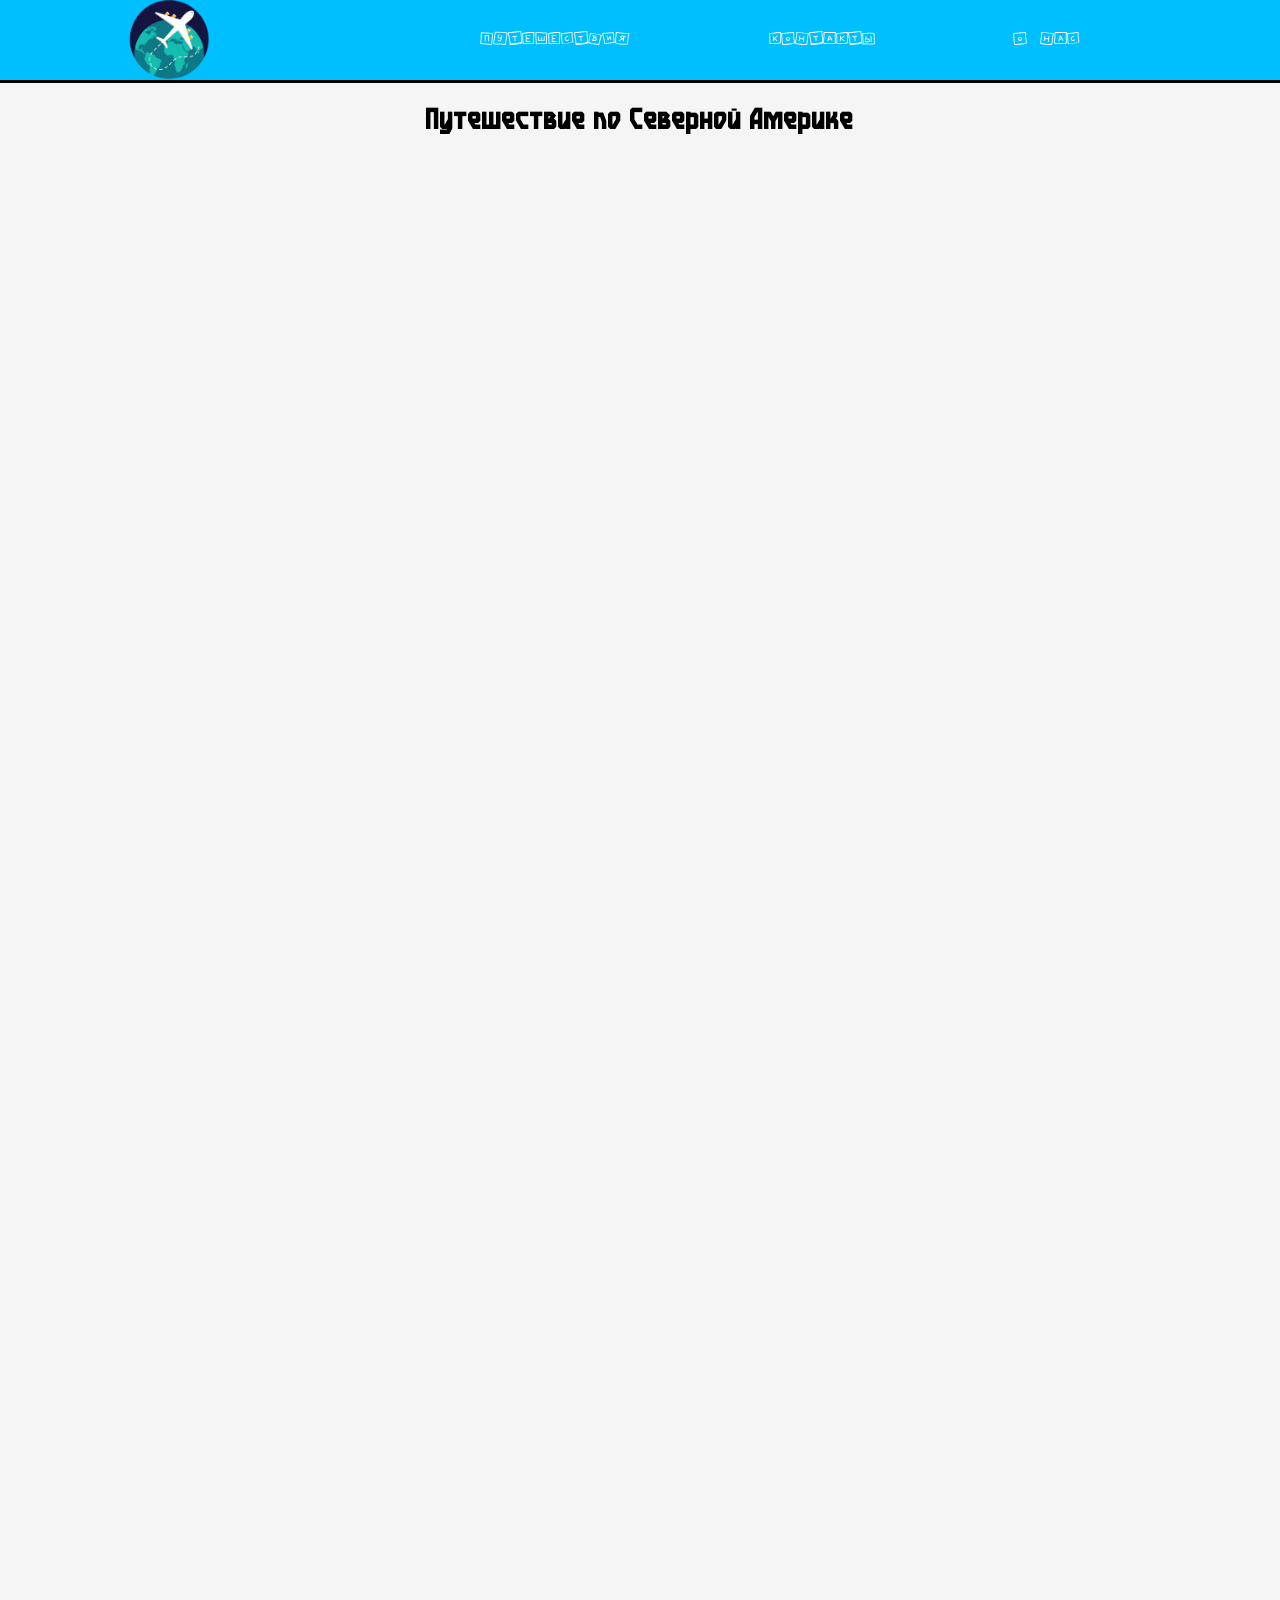
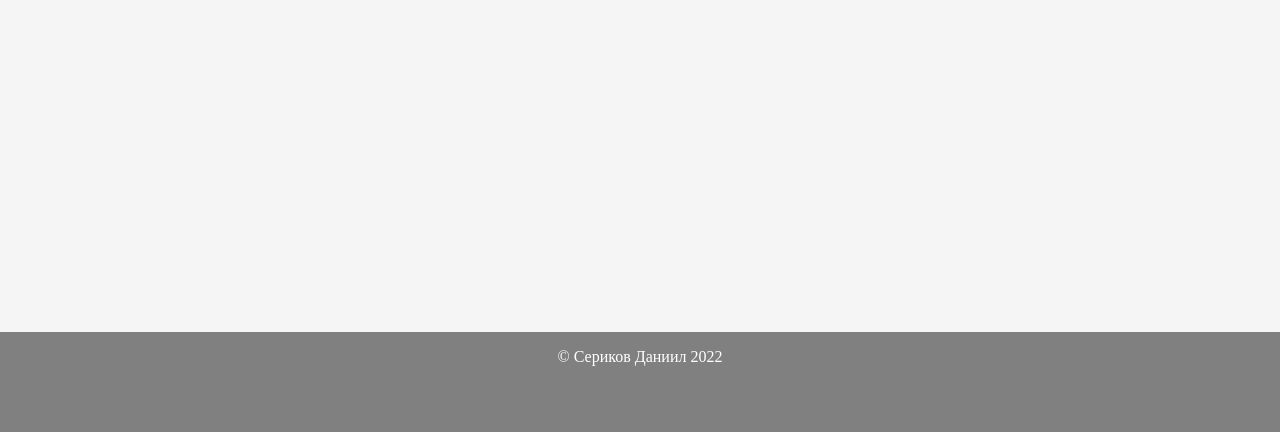
<file: My first site/North_America.html>
<!DOCTYPE html>
<html lang="en">
<head>
    <meta charset="UTF-8">
    <meta http-equiv="X-UA-Compatible" content="IE=edge">
    <meta name="viewport" content="width=device-width, initial-scale=1.0">
    <title>Document</title>
    <link rel="stylesheet" href="style.css">

</head>
<body>
    <header>
        <div class="header">
            <a href="index.html">
                <div class="logo"></div>
            </a>
            <div class="flex">
                <div class="adventures">
                    ПУТЕШЕСТВИЯ
                    <div class="continents">
                        <a href="Eurasia.html"><div class="Eurasia">Евразия</div></a>
                        <a href="North_America.html"><div class="North_America">Северная Америка</div></a>
                        <a href="South_America.html"><div class="South_America">Южная Америка</div></a>
                        <a href="Africa.html"><div class="Africa">Африка</div></a>
                        <a href="Australia.html"><div class="Australia">Австралия</div></a>
                    </div>
                </div>
                <a href="contacts.html">
                    <div class="contacts">КОНТАКТЫ</div>
                </a>
                <a href="about_us.html">
                    <div class="about_us">О НАС</div>
                </a>
            </div>
        </div>
    </header>
    <main>
        <h1>Путешествие по Северной Америке</h1>
    </main>
    <footer>
        <div class="footer">
            <p>© Сериков Даниил 2022</p>
            <img class="plane" src="plane.png" alt="">
        </div>
    </footer>
</body>
</html>
</file>
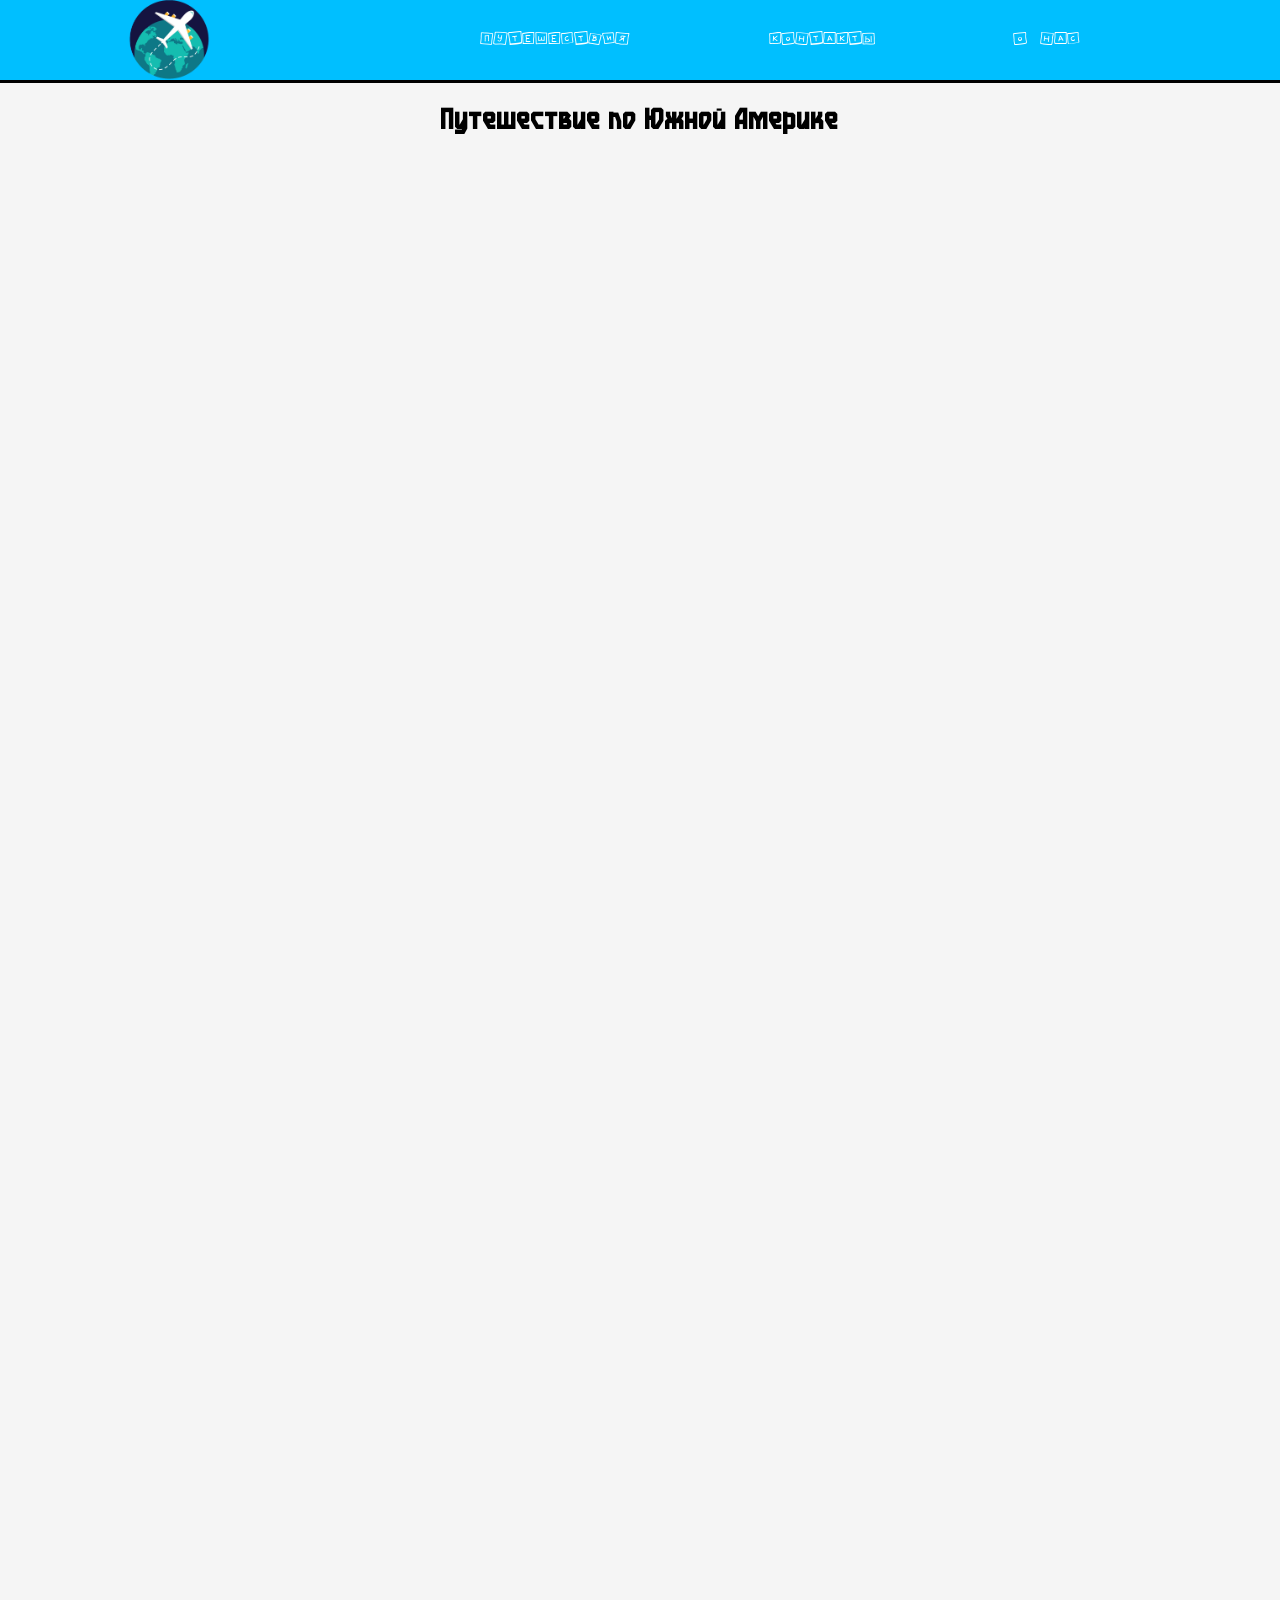
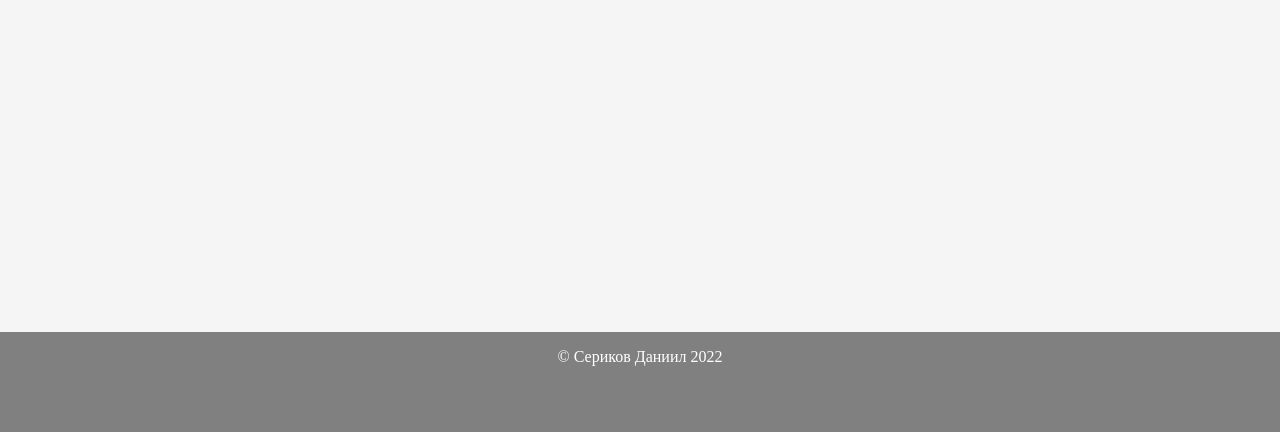
<file: My first site/South_America.html>
<!DOCTYPE html>
<html lang="en">
<head>
    <meta charset="UTF-8">
    <meta http-equiv="X-UA-Compatible" content="IE=edge">
    <meta name="viewport" content="width=device-width, initial-scale=1.0">
    <title>Document</title>
    <link rel="stylesheet" href="style.css">

</head>
<body>
    <header>
        <div class="header">
            <a href="index.html">
                <div class="logo"></div>
            </a>
            <div class="flex">
                <div class="adventures">
                    ПУТЕШЕСТВИЯ
                    <div class="continents">
                        <a class="btn-a" href="Eurasia.html"><div class="Eurasia">Евразия</div></a>
                        <a class="btn-a" href="North_America.html"><div class="North_America">Северная Америка</div></a>
                        <a class="btn-a" href="South_America.html"><div class="South_America">Южная Америка</div></a>
                        <a class="btn-a" href="Africa.html"><div class="Africa">Африка</div></a>
                        <a class="btn-a" href="Australia.html"><div class="Australia">Австралия</div></a>
                    </div>
                </div>
                <a href="contacts.html">
                    <div class="contacts">КОНТАКТЫ</div>
                </a>
                <a href="about_us.html">
                    <div class="about_us">О НАС</div>
                </a>
            </div>
        </div>
    </header>
    <main>
        <h1>Путешествие по Южной Америке</h1>
    </main>
    <div class="footer">
        <p>© Сериков Даниил 2022</p>
        <img class="plane" src="plane.png" alt="">
    </div>
</footer>
</body>
</html>
</file>
<file: My first site/style.css>
body{
    margin: 0;
    background-color:  whitesmoke;
    height: 100%;
}
.header{
    width: 100%;
    height: 80px;
    background-color: rgb(0, 191, 255);
    display: flex;
    position: fixed;
    margin-bottom: 20px;
    margin: 0px;
    border-bottom: 3px black solid;
}
.logo{
    background-image: url("logo.png");
    background-size: cover;
    width: 110px;
    height: 80px;
    margin-left: 100px;
}
.flex{
    display: flex;
    justify-content: space-between;
    position: fixed;
    width: 600px;
    right: 200px;
    margin-top: 30px;
    color: white;

}
a{
    color: white;
    text-decoration: none;
    text-align:center;
}
main{
    padding-top: 80px;
    min-height: 700px;
}
.baikal{
    background-image: url("baikal.jpg");
    background-size: cover;
    height: 100vh;
    margin-top: 20px;
    background-attachment: fixed;
    border-bottom: 5px black solid;
}
.death_sea{
    background-image: url("death sea.jpg");
    background-size: cover;
    height: 100vh;
    background-attachment: fixed;
    border-bottom: 5px black solid;
}
.everest{
    background-image: url("everest.jpg");
    background-size: cover;
    height: 100vh;
    background-attachment: fixed;
    border-bottom: 5px black solid;
}
.luvr{
    background-image: url("luvr.jpg");
    background-size: cover;
    height: 100vh;
    background-attachment: fixed;
    border-bottom: 5px black solid;
}
.machupikchu{
    background-image: url("machupikchu.jpg");
    background-size: cover;
    height: 100vh;
    background-attachment: fixed;
}
.footer{
    position: absolute;
    display: block;
    text-align: center;
    color: white;
    margin-top: 90%;
    background-color: grey;
    height: 100px;
    width: 100%;
}
.contacts:hover{
    border-bottom: 2px black solid;
}
.about_us:hover{
    border-bottom: 2px black solid;
}
.Eurasia{
    display: none;
    width: 200px;
    height: 30px;
    background-color: rgb(34, 218, 231);
    border: 1px black solid;
    font-family: Qwerty;
}
.North_America{
    display: none;
    width: 200px;
    height: 30px;
    background-color: rgb(34, 218, 231);
    border: 1px black solid;
    font-family: Qwerty;
}
.South_America{
    display: none;
    width: 200px;
    height: 30px;
    background-color: rgb(34, 218, 231);
    border: 1px black solid;
    font-family: Qwerty;
}
.Africa{
    display: none;
    width: 200px;
    height: 30px;
    background-color: rgb(34, 218, 231);
    border: 1px black solid;
    font-family: Qwerty;
}
.Australia{
    display: none;
    width: 200px;
    height: 30px;
    background-color: rgb(34, 218, 231);
    border: 1px black solid;
    font-family: Qwerty;
}
.adventures:hover .Eurasia{
    display: block;
}
.adventures:hover .North_America{
    display: block;
}
.adventures:hover .South_America{
    display: block;
}
.adventures:hover .Africa{
    display: block;
}
.adventures:hover .Australia{
    display: block;
}
.adventures:hover .continents{
    margin-top: 50px;
}
.plane{
    display: none;
    position: relative;
    margin-right: 100%;
    height: 50px;
    width: 100px;
}
.footer:hover .plane{
    display: block;
    animation-name: fly;
    animation-duration: 2s;
    animation-iteration-count: infinite;
    animation-direction: normal;
    animation-timing-function: linear;
}
@keyframes fly{
    0%{
        margin-left: 0px;
    }
    25%{
        margin-left: 25%;
    }
    50%{
        margin-left: 50%;
    }
    75%{
        margin-left: 75%;
    }
    100%{
        margin-left: 100%;
    }
}
.instagram{
    width: 300px;
    height: 300px;
}
.vk{
    width: 500px;
    height: 300px;
}
.youtube{
    width: 400px;
    height: 300px;
}
.flex2{
    display: flex;
    justify-content: center;
}
@font-face {
    font-family: Arial;
    src: url("20780.ttf");
}
@font-face {
    font-family: Beautiful;
    src: url("20552.otf");
}
@font-face {
    font-family: Qwerty;
    src: url("13588.ttf");
}
.about_us{
    font-family: Arial, Helvetica, sans-serif;
}
.contacts{
    font-family: Arial, Helvetica, sans-serif;
}
.adventures{
    font-family: Arial, Helvetica, sans-serif;
}
h1{
    text-align: center;
    font-family: Beautiful;
}
h2{
    text-align: center;
    font-family: Qwerty;
}
h3{
    text-align: center;
    font-family: Qwerty;
}
h4{
    text-align: center;
}
p{
    text-align: center;
}
.baikal_flex{
    display: flex;
    justify-content: flex-start;
    width: 100%;
    height: 700px; 
    margin-bottom: 10px;  
}
.baikal2{
    width: 100%;
    background-image: url("baikal2.jpg");
    background-size: cover;
}
.baikal3{
    width: 100%;
    background-image: url("baikal3.jpg");
    background-size: cover;
}
.baikal4{
    width: 100%;
    background-image: url("baikal4.jpg");
    background-size: cover;
}
.reykhstag_flex{
    display: flex;
    justify-content: flex-start;
    width: 100%;
    height: 700px; 
    margin-bottom: 10px;  
}
.reykhstag1{
    width: 100%;
    background-image: url("reykhstag.jpg");
    background-size: cover;
}
.reykhstag2{
    width: 100%;
    background-image: url("reykhstag2.jpg");
    background-size: cover;
}
.reykhstag3{
    width: 100%;
    background-image: url("reykhstag3.jpg");
    background-size: cover;
}
.pripyat_flex{
    display: flex;
    justify-content: flex-start;
    width: 100%;
    height: 700px; 
    margin-bottom: 10px; 
}
.pripyat1{
    width: 100%;
    background-image: url("pripyat.jpg");
    background-size: cover;
}
.pripyat2{
    width: 100%;
    background-image: url("pripyat2.jpg");
    background-size: cover;
}
.pripyat3{
    width: 100%;
    background-image: url("pripyat3.jpg");
    background-size: cover;
}
</file>
<file: Parallax site/css/main.css>
* {
	margin: 0;
	padding: 0;
	box-sizing: border-box;
}
:root {
	--index: calc(1vw + 1vh);
	--text: #e7e7e0;
	--transition: transform .75s cubic-bezier(.075, .5, 0, 1);
}
@font-face {
	font-family: raleway_f;
	src: url(../fonts/raleway-regular.woff2);
}
@font-face {
	font-family: raleway_f;
	src: url(../fonts/raleway-black.woff2);
	font-weight: 900;
}
body {
	background-color: #010101;
	font-family: raleway_f, sans-serif;
	line-height: 1.55;
}
.main-header {
	position: relative;
}
.main-header::after {
	content: '';
	position: absolute;
	z-index: 100;
	width: 100%;
	height: calc(var(--index) * 10);
	background-image: url(../img/ground.png);
	background-size: cover;
	background-repeat: no-repeat;
	background-position: center;
	bottom: calc(var(--index) * -4.5);
}
.layers {
	height: 100vh;
	display: flex;
	align-items: center;
	justify-content: center;
	text-align: center;
	overflow: hidden;
	position: relative;
}
.layer {
	height: 100%;
	width: 100%;
	position: absolute;
	background-size: cover;
	background-position: center;
	will-change: transform;
	z-index: 2;
	transition: var(--transition);
}
.layers__base {
	transform: translate3d(0, calc(var(--scrollTop) / 1.6), 0);
	z-index: 0;
}
.layers__middle {
	transform: translate3d(0, calc(var(--scrollTop) / 2.5), 0);
}
.layers__front {
	transform: translate3d(0, calc(var(--scrollTop) / 5.7), 0);
}
.layer__header {
	z-index: 1;
	transform: translate3d(0, calc(var(--scrollTop) / 2), 0);
	transition: var(--transition);
	will-change: transform;
	text-transform: uppercase;
	font-weight: 900;
	color: var(--text);
	text-shadow: 0 0 15px #9d822b;
}
.layers__title {
	font-size: calc(var(--index) * 2.65);
	letter-spacing: calc(var(--index) / 2.25);
}
.layers__caption {
	font-size: calc(var(--index) / 1.175);
	letter-spacing: calc(var(--index) / 3.5);
	margin-top: calc(var(--index) * -.75);
}
.main-article {
	--main-article-transform: translate3d(0, calc(var(--scrollTop) / -7.5), 0);
	min-height: 100vh;
	background-size: cover;
	background-position: center;
	color: var(--text);
	display: flex;
	justify-content: center;
	align-items: center;
	position: relative;
	text-align: center;
	top: -1px;
	z-index: 10;
}
.main-article__header {
	text-transform: uppercase;
	font-size: calc(var(--index) * 1.8);
	letter-spacing: calc(var(--index) / 7.5);
	transform: var(--main-article-transform);
	transition: var(--transition);
	will-change: transform;
}
.main-article__paragraph {
	max-width: calc(var(--index) * 30);
	font-size: calc(var(--index) * .9);
	margin-top: calc(var(--index) / 1.25);
	transform: var(--main-article-transform);
	transition: var(--transition);
	will-change: transform;
}
.content {
	will-change: transform;
}
.copy {
	position: absolute;
	bottom: calc(var(--index) * 2.5);
	opacity: .45;
	font-size: calc(var(--index) * .75);
	letter-spacing: calc(var(--index) / 37.5);
}
</file>
